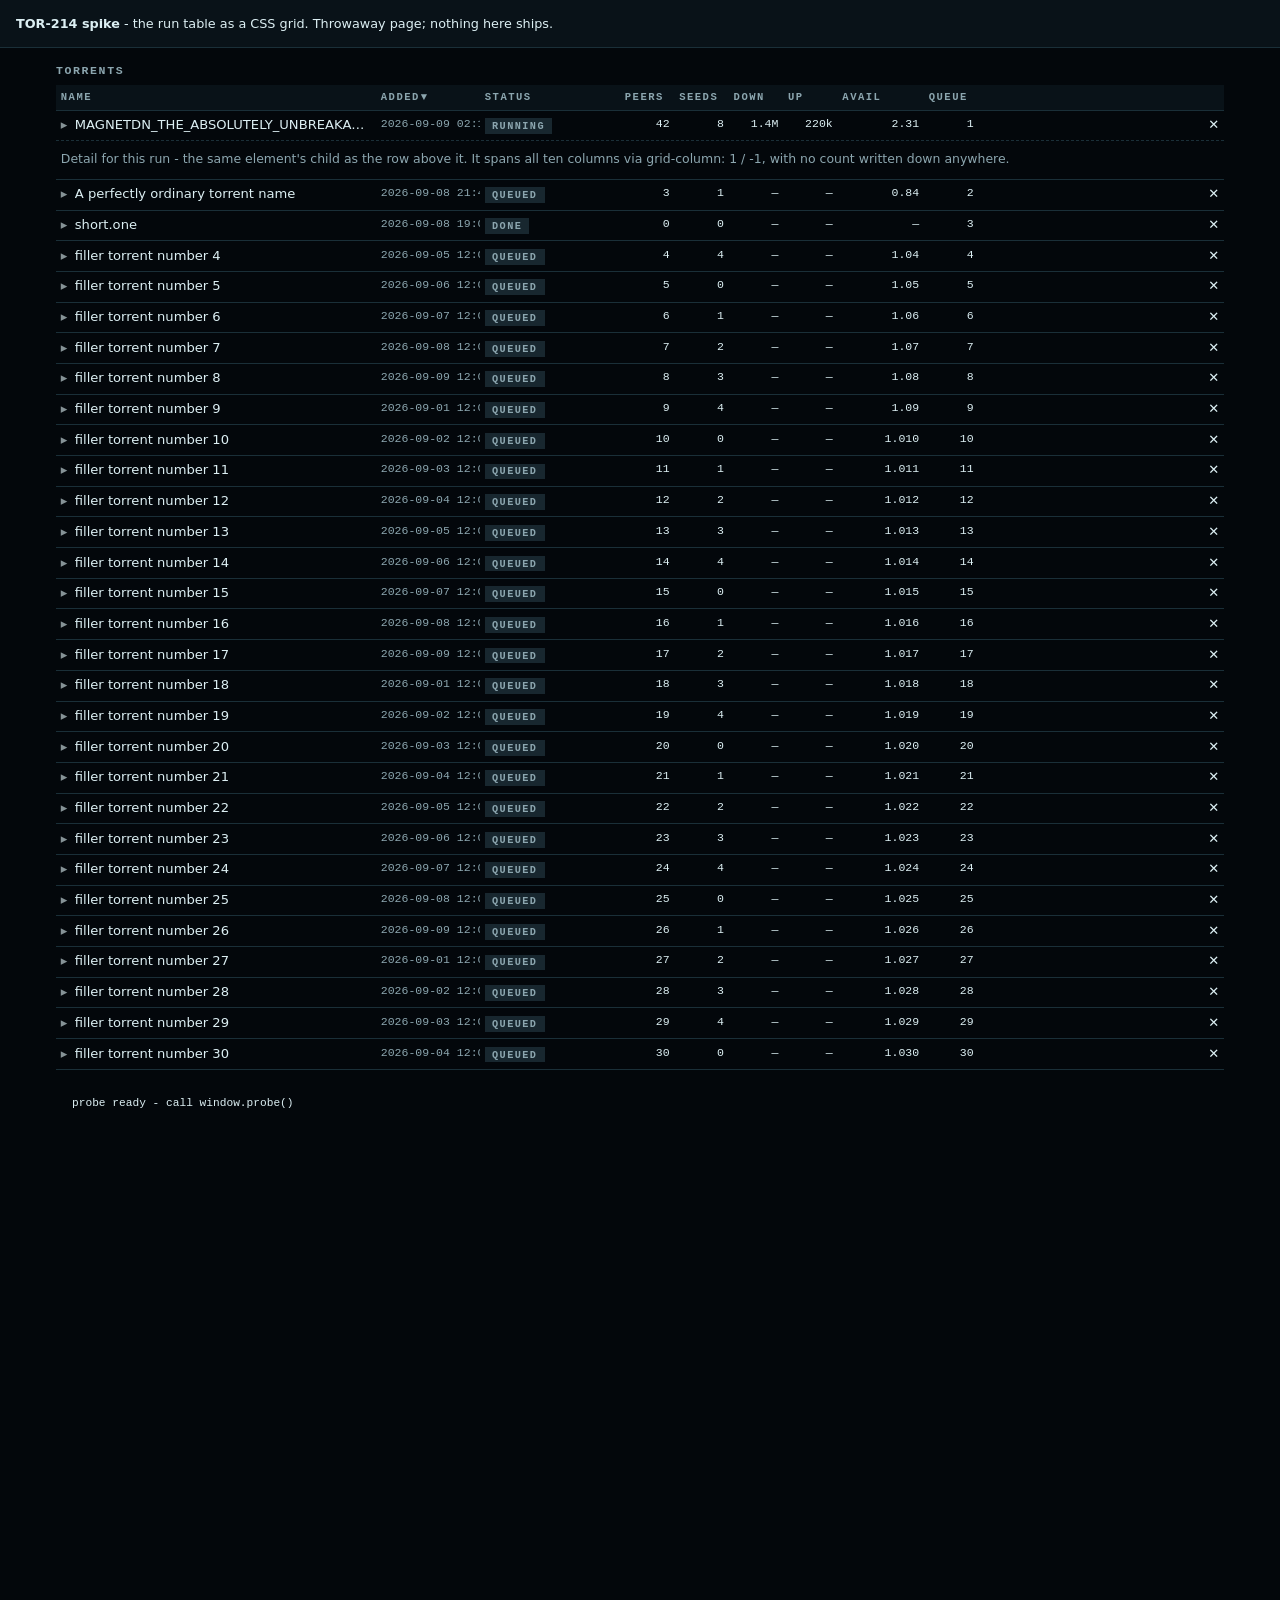
<file: docs/spikes/TOR-214-grid/grid.html>
<!doctype html>
<html lang="en">
<head>
<meta charset="utf-8">
<meta name="viewport" content="width=device-width, initial-scale=1">
<title>TOR-214 - the run table as a CSS grid (throwaway spike)</title>

<!-- THE REAL TOKENS, copied verbatim from internal/web/assets/tokens.css so
     the column widths measured here are torpeek's own (--col-w-name: 20rem and
     its eight siblings), not invented ones. Nothing in internal/web/assets is
     touched by this spike. -->
<link rel="stylesheet" href="tokens.css">

<style>
/* ---------------------------------------------------------------------------
   The spike: the same ten columns the <table> has today (nine sortable plus
   the unlabelled actions column), laid out as one CSS grid instead.

   Everything below is written to answer six questions, each of which the
   <table> answers today. It is deliberately NOT a port of table.css - only the
   rules that carry the six behaviours are reproduced.
   ------------------------------------------------------------------------ */

body {
  margin: 0;
  background: var(--bg);
  color: var(--ink);
  font-family: var(--sans, system-ui, sans-serif);
}

/* A pinned intake, like the real page's, so the sticky header has something to
   travel under and the page has something to scroll. */
.intake {
  position: sticky;
  top: 0;
  z-index: 5;
  background: var(--s1);
  border-bottom: 1px solid var(--rule);
  padding: 1rem;
  font-size: .8rem;
}
/* The real pane's geometry, so the numbers here are comparable with the ones
   table.css already records: .workspace's max-width: 76rem with .main's
   1.5rem side padding gives a 1168px content box at a 1440px window, which is
   the pane width TOR-168 measured the nine columns (1079px) fitting inside. */
.pane {
  max-width: 76rem;
  margin: 0 auto;
  box-sizing: border-box;
  padding: 0 1.5rem 60rem;   /* tall, so the page really scrolls */
}

.runs-title {
  font-size: .72rem; font-family: var(--mono); font-weight: 600;
  color: var(--ink-2); text-transform: uppercase; letter-spacing: var(--track);
  margin: 1rem 0 .5rem;
}

/* BEHAVIOUR 3, half one: the wrap is what scrolls sideways, exactly as
   .run-table-wrap does today. */
.run-table-wrap { overflow-x: auto; }

/* BEHAVIOUR 3, half two, and the shape the ticket predicted: min-width: 100%
   with width: max-content. At rest max-content is the summed track widths; if
   that is narrower than the pane, min-width: 100% wins and the grid fills the
   pane, with the slack going to the one flexible track (actions, below). The
   moment a drag makes the sum wider than the pane, max-content wins and the
   grid outgrows it - so .run-table-wrap's overflow-x scrolls and the page
   does not. This is the grid's answer to the table's "used width is the
   GREATER of width: 100% and the summed column widths" (table.css:72).

   BEHAVIOUR 1 lives here too: every sortable track is a bare length read from
   its --col-w-* token, NOT auto/min-content/max-content - so a track can be
   narrower than the text sitting in it, which is precisely what
   table-layout: fixed buys the <table>. */
.run-grid {
  display: grid;
  grid-template-columns:
    var(--col-w-name)
    var(--col-w-when)
    var(--col-w-status)
    var(--col-w-peers)
    var(--col-w-seeds)
    var(--col-w-download_bps)
    var(--col-w-upload_bps)
    var(--col-w-availability)
    var(--col-w-priority)
    minmax(3.8rem, 1fr);   /* the actions column: the table's plain 3.8rem,
                              plus the slack, so the grid fills the pane at
                              rest the way width: 100% makes the table do */
  width: max-content;
  min-width: 100%;
  font-size: .82rem;
  align-items: stretch;
}

/* BEHAVIOUR 4: sticky header. In a grid each header cell is its own sticky
   item; there is no <thead> box to stick, and none is needed. */
.run-grid-head {
  position: sticky;
  top: 0;
  z-index: 2;
  background: var(--s1);
  font-family: var(--mono);
  font-size: .66rem;
  font-weight: 600;
  text-transform: uppercase;
  letter-spacing: var(--track);
  color: var(--ink-2);
  white-space: nowrap;
  overflow: hidden;
  text-overflow: ellipsis;
  border-bottom: 1px solid var(--rule);
  cursor: pointer;
  user-select: none;
  padding: .4rem .3rem;
}
.run-grid-head:focus-visible { outline: 2px solid var(--accent); outline-offset: -2px; }
.run-grid-head[aria-sort]::after { display: inline-block; width: .9em; text-align: center; }
.run-grid-head[aria-sort="ascending"]::after { content: "\25B2"; }
.run-grid-head[aria-sort="descending"]::after { content: "\25BC"; }
.run-grid-head.run-actions-header { cursor: default; }

/* Unchanged from table.css, and it needs nothing: position: sticky above
   already gives each header its own containing block. */
.col-resizer {
  position: absolute;
  top: 0; right: 0; bottom: 0;
  width: 6px;
  cursor: col-resize;
  background: transparent;
  touch-action: none;
}
.col-resizer:hover, .col-resizer.dragging { background: var(--accent-dim); }

/* BEHAVIOUR 6, THE POINT OF THE EXERCISE: a real element wrapping a row AND
   its detail. The <table> parser forbids exactly this - an unknown element
   between <tbody> and <tr> is hoisted out - so today the row and its detail
   are two sibling <tr>s with nothing owning both.

   subgrid, not display: contents. Both would keep the cells aligned to the
   outer grid's ten tracks, but display: contents deletes the wrapper's box,
   which is the one thing this wrapper is wanted for: the hover ground, the
   open row's inset accent rail and the bottom rule all belong to the row as a
   whole. With subgrid the wrapper is a real, paintable box spanning all ten
   columns whose children still sit in the outer grid's tracks. */
run-row {
  display: grid;
  grid-column: 1 / -1;
  grid-template-columns: subgrid;
  border-bottom: 1px solid var(--rule);
}
run-row:hover { background: var(--hover); }
run-row[data-expanded="true"] {
  background: var(--accent-dim);
  box-shadow: inset 3px 0 0 var(--accent);
  border-bottom-color: transparent;
}

/* ONE PORTING NOTE THAT IS NOT OPTIONAL, found by measuring rather than
   reading: a table cell's `width` in the border-collapse model already
   includes its padding, so --col-w-name: 20rem means 320px INCLUDING the
   .4rem/.3rem padding on every <th>/<td>. A grid item is content-box by
   default, so without this line a header given `width: var(--col-w-name)`
   measures 329.6px and overflows its own 320px track. base.css has no global
   box-sizing reset, so the conversion has to state it here. */
.run-grid-head, .cell, .run-detail { box-sizing: border-box; }

.cell { padding: .4rem .3rem; min-width: 0; overflow: hidden; }

/* BEHAVIOUR 2: the name ellipsises rather than shoving the layout. Identical
   to .run-name in table.css; min-width: 0 on the cell and the flex child is
   what lets it shrink past its own content. */
.run-row-main {
  display: flex; align-items: baseline; gap: .3rem;
  width: 100%; min-width: 0;
  text-align: left; background: none; border: none; padding: 0; margin: 0;
  font: inherit; color: inherit; cursor: pointer;
}
.run-toggle-icon { flex: 0 0 auto; width: .7em; opacity: .6; }
.run-toggle-icon::before { content: "\25B8"; }
.run-row-main[aria-expanded="true"] .run-toggle-icon::before { content: "\25BE"; }
.run-name {
  flex: 1 1 auto; min-width: 0; font-weight: 500;
  overflow: hidden; text-overflow: ellipsis; white-space: nowrap;
}

.run-cell-when { white-space: nowrap; font-family: var(--mono); font-size: .72rem; color: var(--ink-2); font-variant-numeric: tabular-nums; }
.run-cell-metric {
  white-space: nowrap; text-align: right; font-family: var(--mono);
  font-size: .72rem; color: var(--ink); font-variant-numeric: tabular-nums;
}
.run-cell-actions { text-align: right; white-space: nowrap; }
.run-badge {
  display: inline-block; font-family: var(--mono); font-size: .64rem;
  font-weight: 600; text-transform: uppercase; letter-spacing: var(--track);
  padding: .12rem .45rem; background: var(--s3); color: var(--ink-2);
}

/* BEHAVIOUR 5: the detail spans every column. grid-column: 1 / -1 inside the
   subgrid resolves against the wrapper's own ten inherited tracks, which are
   the outer grid's ten - so this is the colspan="10" the table writes by
   hand from this.columns, expressed once and never counted. */
.run-detail {
  grid-column: 1 / -1;
  padding: .6rem .3rem .8rem;
  border-top: 1px dashed var(--rule);
  font-size: .78rem;
  color: var(--ink-2);
}
.run-detail[hidden] { display: none; }
.probe-out { font-family: var(--mono); font-size: .7rem; white-space: pre-wrap; padding: 1rem; }
</style>
</head>
<body>

<div class="intake">
  <strong>TOR-214 spike</strong> - the run table as a CSS grid. Throwaway page; nothing here ships.
</div>

<div class="pane">
  <h2 class="runs-title">Torrents</h2>
  <div class="run-table-wrap">
    <!-- role/aria deliberately NOT hand-built here: TOR-213's screen-reader
         baseline was scoped out, so there is nothing to measure a hand-built
         role="table" against and claiming one would be a false pass. What IS
         reproduced is keyboard operability, which was not scoped out: every
         sortable header below carries tabindex="0" and role="button", exactly
         as the <th>s do today. -->
    <div class="run-grid" id="grid"></div>
  </div>
  <pre class="probe-out" id="out"></pre>
</div>

<script type="module">
// The nine sortable columns, in the order index.html + buildLiveColumnHeaders
// produce them, plus the unlabelled tenth (actions).
const COLUMNS = [
  { key: "name", label: "Name" },
  { key: "when", label: "Added" },
  { key: "status", label: "Status" },
  { key: "peers", label: "Peers" },
  { key: "seeds", label: "Seeds" },
  { key: "download_bps", label: "Down" },
  { key: "upload_bps", label: "Up" },
  { key: "availability", label: "Avail" },
  { key: "priority", label: "Queue" },
];

// A magnet name with no space and no hyphen anywhere: there is not one soft
// wrap opportunity in it, so its min-content width IS its full width. This is
// the string that automatic table layout cannot shrink below, and therefore
// the string behaviour 1 has to be proved against.
const UNBREAKABLE =
  "MAGNETDN_THE_ABSOLUTELY_UNBREAKABLE_TORRENT_NAME_WITH_NO_SPACE_AND_NO_HYPHEN_ANYWHERE_0123456789";

const ROWS = [
  { name: UNBREAKABLE, when: "2026-09-09 02:11", state: "running",
    peers: 42, seeds: 8, down: "1.4M", up: "220k", avail: "2.31", queue: 1 },
  { name: "A perfectly ordinary torrent name", when: "2026-09-08 21:40", state: "queued",
    peers: 3, seeds: 1, down: "—", up: "—", avail: "0.84", queue: 2 },
  { name: "short.one", when: "2026-09-08 19:02", state: "done",
    peers: 0, seeds: 0, down: "—", up: "—", avail: "—", queue: 3 },
];
// Enough rows that the grid itself is taller than the viewport - a sticky
// header only sticks WITHIN its containing block, so a three-row grid scrolls
// out from under the viewport before the header has anything to stick to. The
// first measurement of behaviour 4 was made on a short grid and read
// headTop: -461.5, which is not a sticky failure but a grid that had already
// left the screen.
for (let i = 4; i <= 30; i += 1) {
  ROWS.push({ name: "filler torrent number " + i, when: "2026-09-0" + (i % 9 + 1) + " 12:00",
    state: "queued", peers: i, seeds: i % 5, down: "—", up: "—", avail: "1.0" + i, queue: i });
}

const grid = document.getElementById("grid");

// ---- header -----------------------------------------------------------
for (const col of COLUMNS) {
  const th = document.createElement("div");
  th.className = "run-grid-head";
  th.dataset.sort = col.key;
  // KEYBOARD OPERABILITY, which was NOT scoped out: same two attributes the
  // <th>s carry today, so sorting stays reachable without a mouse.
  th.tabIndex = 0;
  th.setAttribute("role", "button");
  th.setAttribute("aria-sort", col.key === "when" ? "descending" : "none");
  th.textContent = col.label;
  grid.append(th);
}
const actionsHead = document.createElement("div");
actionsHead.className = "run-grid-head run-actions-header";
actionsHead.setAttribute("aria-hidden", "true");
grid.append(actionsHead);

const sortHeaders = grid.querySelectorAll(".run-grid-head[data-sort]");

// ---- rows, each inside a REAL wrapper element -------------------------
class RunRow extends HTMLElement {}
customElements.define("run-row", RunRow);

let sortCount = 0;
let lastSort = "when";

ROWS.forEach((r, i) => {
  const row = document.createElement("run-row");   // the wrapper a table forbids
  row.dataset.expanded = "false";

  const nameCell = document.createElement("div");
  nameCell.className = "cell run-cell-name";
  nameCell.innerHTML =
    '<button class="run-row-main" aria-expanded="false">' +
      '<span class="run-toggle-icon"></span>' +
      '<span class="run-name"></span>' +
    "</button>";
  nameCell.querySelector(".run-name").textContent = r.name;
  row.append(nameCell);

  const add = (cls, text) => {
    const d = document.createElement("div");
    d.className = "cell " + cls;
    d.textContent = text;
    row.append(d);
    return d;
  };
  add("run-cell-when", r.when);
  const st = add("run-cell-status", "");
  st.innerHTML = '<span class="run-badge"></span>';
  st.querySelector(".run-badge").textContent = r.state;
  add("run-cell-metric", r.peers);
  add("run-cell-metric", r.seeds);
  add("run-cell-metric", r.down);
  add("run-cell-metric", r.up);
  add("run-cell-metric", r.avail);
  add("run-cell-metric", r.queue);
  add("run-cell-actions", "✕");

  const detail = document.createElement("div");
  detail.className = "run-detail";
  detail.hidden = i !== 0;   // the first row opens by default, so the spanning
                             // detail is on screen without an interaction
  detail.textContent =
    "Detail for this run - the same element's child as the row above it. " +
    "It spans all ten columns via grid-column: 1 / -1, with no count written " +
    "down anywhere.";
  row.append(detail);

  nameCell.querySelector(".run-row-main").addEventListener("click", () => {
    const open = detail.hidden;
    detail.hidden = !open;
    row.dataset.expanded = String(open);
    nameCell.querySelector(".run-row-main").setAttribute("aria-expanded", String(open));
  });

  grid.append(row);
});

// ---- THE DRAG, COPIED VERBATIM from run-table.js -----------------------
// This is criterion 3's experiment. Everything between the two markers is the
// app's own code with only its `this.` receivers rebound to this page; not one
// line of the pointer sequence, the clamp, or the token write is changed.
// >>> begin run-table.js
const COLUMN_MIN_WIDTH = 44;
const COLUMN_MAX_WIDTH = 640;
function clampColumnWidth(px) {
  return Math.min(COLUMN_MAX_WIDTH, Math.max(COLUMN_MIN_WIDTH, px));
}
const columnWidths = {};
function applyColumnWidth(key, px) {
  document.documentElement.style.setProperty("--col-w-" + key, px + "px");
}
function wireColumnResizers() {
  for (const th of sortHeaders) {
    const key = th.dataset.sort;
    // The app sets this so table-layout: fixed has an authoritative width on
    // the header cell. Kept here EXACTLY as written to see whether it breaks
    // anything under grid - it does not; it is simply no longer what sizes
    // the column (grid-template-columns reads the same token instead).
    th.style.width = "var(--col-w-" + key + ")";

    const handle = document.createElement("span");
    handle.className = "col-resizer";
    handle.setAttribute("aria-hidden", "true");
    th.append(handle);

    let drag = null;

    handle.addEventListener("pointerdown", (event) => {
      if (event.button !== undefined && event.button !== 0) return;
      event.stopPropagation();
      event.preventDefault();
      drag = { startX: event.clientX, startWidth: th.getBoundingClientRect().width };
      handle.classList.add("dragging");
      handle.setPointerCapture(event.pointerId);
    });

    handle.addEventListener("pointermove", (event) => {
      if (!drag) return;
      if (!(event.buttons & 1)) { endColumnDrag(event); return; }
      event.stopPropagation();
      const width = clampColumnWidth(drag.startWidth + (event.clientX - drag.startX));
      columnWidths[key] = width;
      applyColumnWidth(key, width);
    });

    const endColumnDrag = (event) => {
      if (!drag) return;
      drag = null;
      event.stopPropagation();
      handle.classList.remove("dragging");
      try { handle.releasePointerCapture(event.pointerId); } catch (err) {}
      // saveColumnWidths / syncRunDetailWidth are the app's; nothing to save here.
    };
    handle.addEventListener("pointerup", endColumnDrag);
    handle.addEventListener("pointercancel", endColumnDrag);
    handle.addEventListener("lostpointercapture", endColumnDrag);
    handle.addEventListener("click", (event) => event.stopPropagation());
  }
}
// <<< end run-table.js
wireColumnResizers();

// ---- sorting, click and keyboard, as wireSorting does ------------------
function setSort(key) {
  sortCount += 1;
  lastSort = key;
  for (const th of sortHeaders) {
    th.setAttribute("aria-sort", th.dataset.sort === key ? "ascending" : "none");
  }
}
for (const th of sortHeaders) {
  th.addEventListener("click", () => setSort(th.dataset.sort));
  th.addEventListener("keydown", (event) => {
    if (event.key !== "Enter" && event.key !== " ") return;
    event.preventDefault();
    setSort(th.dataset.sort);
  });
}

// ---- the probe ---------------------------------------------------------
// Every number the report quotes comes from here. Each check reports what it
// MEASURED, not a pass/verdict, and visibility is checked alongside presence -
// an element that exists but has a zero-area box is not a demonstration.
function visible(el) {
  if (!el) return { present: false };
  const r = el.getBoundingClientRect();
  const cs = getComputedStyle(el);
  return {
    present: true,
    w: +r.width.toFixed(2), h: +r.height.toFixed(2),
    display: cs.display, visibility: cs.visibility, opacity: cs.opacity,
    visible: r.width > 0 && r.height > 0 && cs.visibility !== "hidden" &&
             cs.display !== "none" && +cs.opacity > 0,
  };
}

// The unbreakable string's natural width: the same font and size, laid out
// with no constraint at all. This is the number automatic layout could not go
// below.
function naturalWidth(text, sampleEl) {
  const cs = getComputedStyle(sampleEl);
  const probe = document.createElement("span");
  probe.style.cssText =
    "position:absolute;left:-9999px;top:0;white-space:pre;visibility:hidden;" +
    "font:" + cs.font + ";letter-spacing:" + cs.letterSpacing;
  probe.textContent = text;
  document.body.append(probe);
  const w = probe.getBoundingClientRect().width;
  probe.remove();
  return +w.toFixed(2);
}

window.probe = () => {
  const nameHead = grid.querySelector('[data-sort="name"]');
  const firstRow = grid.querySelector("run-row");
  const nameCell = firstRow.querySelector(".run-cell-name");
  const nameSpan = firstRow.querySelector(".run-name");
  const detail = firstRow.querySelector(".run-detail");
  const wrap = document.querySelector(".run-table-wrap");
  // parseFloat, not Number: the computed value is "320px 104px ..." and
  // Number("320px") is NaN, which JSON.stringify then reports as null - a
  // whole set of measurements that looked like it had gone missing.
  const tracks = getComputedStyle(grid).gridTemplateColumns.split(" ").map(parseFloat);

  return {
    viewport: { w: innerWidth, h: innerHeight, dpr: devicePixelRatio },
    tokens: {
      name: getComputedStyle(document.documentElement).getPropertyValue("--col-w-name").trim(),
    },
    tracks: { count: tracks.length, px: tracks.map((n) => +n.toFixed(2)),
              sum: +tracks.reduce((a, b) => a + b, 0).toFixed(2) },
    b1_narrower_than_content: {
      nameTrackPx: +tracks[0].toFixed(2),
      nameCellPx: +nameCell.getBoundingClientRect().width.toFixed(2),
      stringNaturalPx: naturalWidth(nameSpan.textContent, nameSpan),
      stringScrollPx: nameSpan.scrollWidth,
      stringClientPx: nameSpan.clientWidth,
      textHasNoWrapOpportunity: !/[\s-]/.test(nameSpan.textContent),
    },
    b2_ellipsis: {
      textOverflow: getComputedStyle(nameSpan).textOverflow,
      overflow: getComputedStyle(nameSpan).overflow,
      whiteSpace: getComputedStyle(nameSpan).whiteSpace,
      overflowing: nameSpan.scrollWidth > nameSpan.clientWidth,
      cellStaysInTrack: nameCell.getBoundingClientRect().width <= tracks[0] + 0.5,
      rowHeightPx: +firstRow.getBoundingClientRect().height.toFixed(2),
    },
    b3_fill_and_outgrow: {
      wrapClientW: wrap.clientWidth,
      gridOffsetW: grid.offsetWidth,
      gridScrollW: grid.scrollWidth,
      wrapScrollW: wrap.scrollWidth,
      wrapScrollsX: wrap.scrollWidth > wrap.clientWidth,
      pageScrollsX: document.documentElement.scrollWidth > document.documentElement.clientWidth,
      cssWidth: getComputedStyle(grid).width,
    },
    b4_sticky: {
      position: getComputedStyle(nameHead).position,
      top: getComputedStyle(nameHead).top,
      headTopPx: +nameHead.getBoundingClientRect().top.toFixed(2),
      firstRowTopPx: +firstRow.getBoundingClientRect().top.toFixed(2),
      pageScrollY: window.scrollY,
      headVisible: visible(nameHead),
    },
    b5_detail_span: {
      style: getComputedStyle(detail).gridColumnStart + " / " + getComputedStyle(detail).gridColumnEnd,
      detailW: +detail.getBoundingClientRect().width.toFixed(2),
      rowW: +firstRow.getBoundingClientRect().width.toFixed(2),
      trackSum: +tracks.reduce((a, b) => a + b, 0).toFixed(2),
      spansEveryColumn:
        Math.abs(detail.getBoundingClientRect().width - firstRow.getBoundingClientRect().width) < 1,
      vis: visible(detail),
    },
    b6_wrapper: {
      tagName: firstRow.tagName,
      isCustomElement: firstRow instanceof customElements.get("run-row"),
      parentTag: firstRow.parentElement.tagName + "." + firstRow.parentElement.className,
      childTags: [...firstRow.children].map((c) => c.tagName + "." + (c.className || "")),
      wrapsRowAndDetail: firstRow.contains(nameCell) && firstRow.contains(detail),
      display: getComputedStyle(firstRow).display,
      gridTemplateColumns: getComputedStyle(firstRow).gridTemplateColumns,
      // the alignment proof: every cell's left edge against the header's
      cellLefts: [...firstRow.querySelectorAll(".cell")].map((c) => +c.getBoundingClientRect().left.toFixed(2)),
      headLefts: [...grid.querySelectorAll(".run-grid-head")].map((h) => +h.getBoundingClientRect().left.toFixed(2)),
      wrapperBox: visible(firstRow),
    },
    keyboard: {
      headerTabIndexes: [...sortHeaders].map((h) => h.tabIndex),
      headerRoles: [...sortHeaders].map((h) => h.getAttribute("role")),
      activeElement: document.activeElement ?
        document.activeElement.tagName + "[" + (document.activeElement.dataset.sort || "") + "]" : null,
      sortCount, lastSort,
      ariaSorts: [...sortHeaders].map((h) => h.dataset.sort + "=" + h.getAttribute("aria-sort")),
      // the pre-existing gap TOR-213 found, reproduced rather than fixed:
      resizerTabIndex: grid.querySelector(".col-resizer").tabIndex,
      resizerAriaHidden: grid.querySelector(".col-resizer").getAttribute("aria-hidden"),
    },
  };
};
window.probeText = () => JSON.stringify(window.probe(), null, 1);
document.getElementById("out").textContent = "probe ready - call window.probe()";
</script>
</body>
</html>
</file>
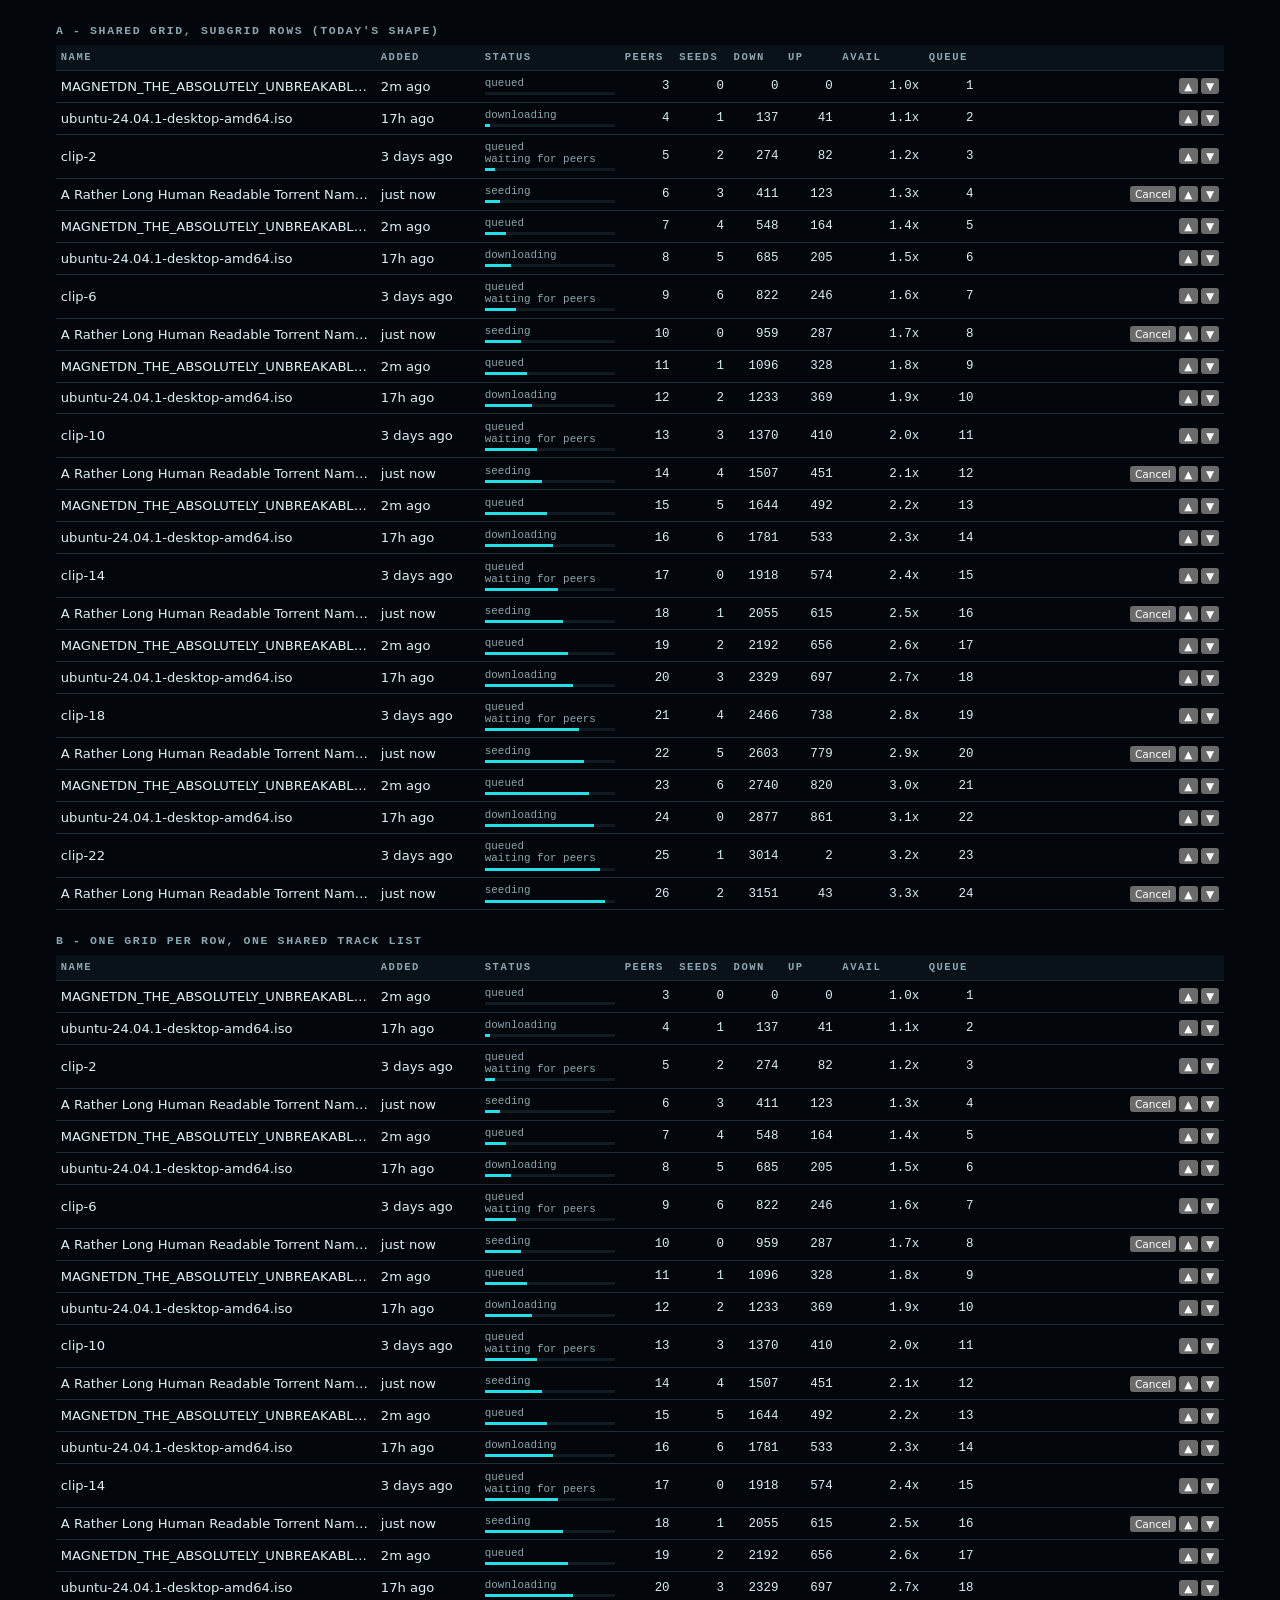
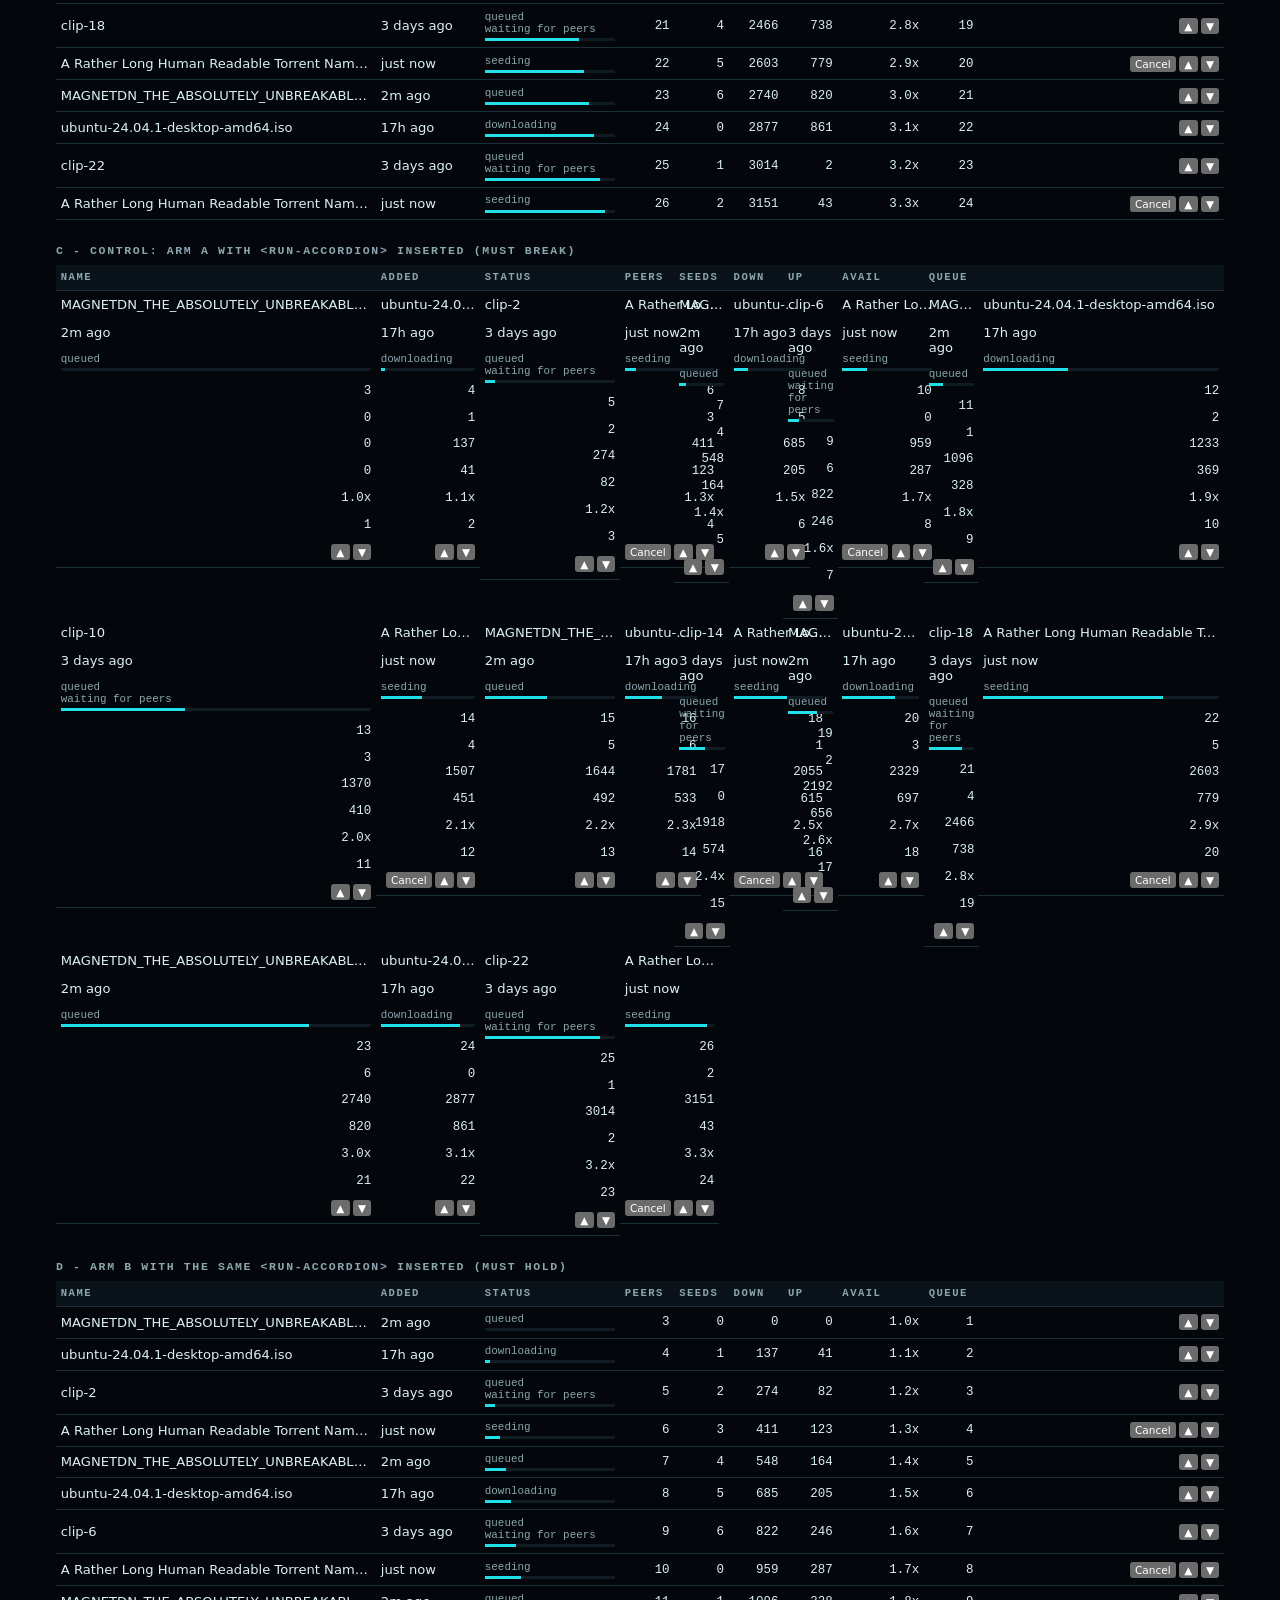
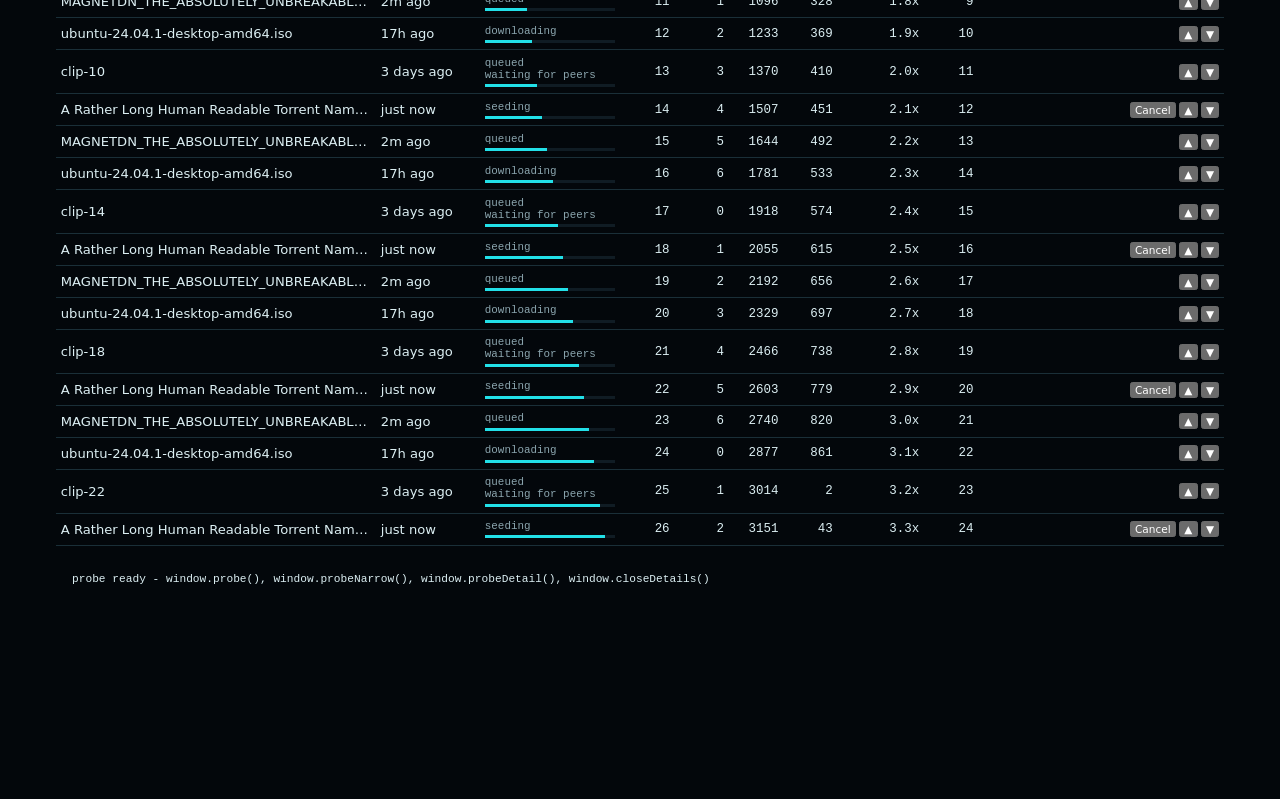
<file: docs/spikes/TOR-221-per-row-grid/per-row.html>
<!doctype html>
<html lang="en">
<head>
<meta charset="utf-8">
<meta name="viewport" content="width=device-width, initial-scale=1">
<title>TOR-221 - one grid per row, instead of one grid per table (throwaway spike)</title>

<!-- THE REAL TOKENS, copied from internal/web/assets/tokens.css at 1d7ff4d so
     the column widths measured here are torpeek's own (--col-w-name: 20rem and
     its eight siblings) rather than invented ones. Nothing in
     internal/web/assets is touched by this spike - that is criterion 1. -->
<link rel="stylesheet" href="tokens.css">

<style>
/* ---------------------------------------------------------------------------
   TOR-221's question, and it is one question: does alignment need a SHARED
   grid, or only a shared TRACK LIST?

   Today (TOR-215) the whole table is one grid and a row is a direct grid item
   of it carrying `grid-template-columns: subgrid`. That is the coupling: a
   row's internal layout depends on its container's identity, so nothing may
   be inserted between the two - which is the first of the three reasons
   front-end.md gives for the accordion not being a custom element.

   FOUR ARMS, so a null result cannot be mistaken for "no difference":

     A  shared grid + subgrid rows            today's shape, the baseline
     B  one grid per row, same track list     the proposal
     C  arm A with an element inserted        MUST break - it is what proves
        between the grid and each row             the metric can report a
                                                  non-zero number at all
     D  arm B with the same element inserted  MUST hold - the decoupling

   Arms A and B are expected to agree. C and D are what make that agreement a
   measurement: if the probe reported 0.00px for all four it would be
   measuring nothing, and C is the arm on which it is demonstrably able to
   report otherwise.

   THE TRACK LIST IS ONE VALUE, declared once below. That is the whole of the
   proposal: alignment stops being a dependency on a PARENT and becomes a
   dependency on a VALUE. `:root` is where it goes in the app too (next to the
   --col-w-* tokens it is built from), so a row anywhere in the document gets
   it - declared on a container it would be the same coupling wearing
   inheritance's clothes.

   Declared here in the page rather than in the copied tokens.css so that copy
   stays verbatim; a :root declaration is a :root declaration either way.
   ------------------------------------------------------------------------ */
:root {
  --run-tracks:
    var(--col-w-name)
    var(--col-w-when)
    var(--col-w-status)
    var(--col-w-peers)
    var(--col-w-seeds)
    var(--col-w-download_bps)
    var(--col-w-upload_bps)
    var(--col-w-availability)
    var(--col-w-priority)
    minmax(3.8rem, 1fr);
}

body {
  margin: 0;
  background: var(--bg);
  color: var(--ink);
  font-family: var(--sans, system-ui, sans-serif);
}

/* The real pane's geometry, so these numbers are comparable with TOR-214's:
   .workspace's max-width: 76rem with .main's 1.5rem side padding gives a
   1168px content box at a 1440px window. */
.pane {
  max-width: 76rem;
  margin: 0 auto;
  box-sizing: border-box;
  padding: 0 1.5rem 4rem;
}
.arm-title {
  font-size: .72rem; font-family: var(--mono); font-weight: 600;
  color: var(--ink-2); text-transform: uppercase; letter-spacing: var(--track);
  margin: 1.5rem 0 .5rem;
}

/* .run-table-wrap: the wrap is what scrolls sideways, in every arm. */
.wrap { overflow-x: auto; }

/* ---- ARM A and ARM C: one shared grid, subgrid rows (today) ------------ */
.shared {
  display: grid;
  grid-template-columns: var(--run-tracks);
  width: max-content;
  min-width: 100%;
  font-size: .82rem;
}
.shared > .rows { display: contents; }
.shared .group { display: grid; grid-column: 1 / -1; grid-template-columns: subgrid; }
.shared .row   { display: grid; grid-column: 1 / -1; grid-template-columns: subgrid; align-items: center; }
.shared .detail { grid-column: 1 / -1; }

/* ---- ARM B and ARM D: one grid per row, one shared track list --------- */
/* The container is a plain BLOCK. It keeps width: max-content with
   min-width: 100% - the pair that makes the wrap scroll rather than the page -
   but it lays nothing out in columns any more, so what sits between it and a
   row is its own business. */
.perrow {
  width: max-content;
  min-width: 100%;
  font-size: .82rem;
}
.perrow .headrow,
.perrow .row { display: grid; grid-template-columns: var(--run-tracks); }
.perrow .row { align-items: center; }
/* No grid-column on the detail: a block child of a block already spans the
   whole width. Measured below against the track sum rather than asserted. */

/* ---- THE INSERTED ELEMENT (arms C and D) ------------------------------ */
/* What TOR-212 wanted and could not have: one custom element around a row and
   its detail. `display: block` is what run-table.js's own wrapper gets in
   table.css, so this is the same thing that element would be. */
run-accordion { display: block; }

/* ---- cells: only what carries geometry ------------------------------- */
.head, .cell, .detail-cell { box-sizing: border-box; }
.head, .cell { padding: .4rem .3rem; text-align: left; }
.head {
  position: sticky; top: 0; z-index: 2;
  background: var(--s1);
  font-family: var(--mono); font-size: .66rem; font-weight: 600;
  text-transform: uppercase; letter-spacing: var(--track);
  color: var(--ink-2); white-space: nowrap;
  overflow: hidden;
  border-bottom: 1px solid var(--rule);
  cursor: pointer; user-select: none;
  display: flex; flex-direction: column; justify-content: center;
}
.head.actions { cursor: default; }
.row { border-bottom: 1px solid var(--rule); }
.row:hover { background: var(--hover); }
.name-cell { overflow: hidden; }
.run-name {
  display: block; overflow: hidden; text-overflow: ellipsis; white-space: nowrap;
}
.cell-metric { font-family: var(--mono); font-size: .78rem; text-align: right; }
.cell-status .badge { font-size: .68rem; font-family: var(--mono); color: var(--ink-2); }
.cell-status .bar { height: 3px; background: var(--s2); margin-top: .2rem; }
.cell-status .bar > i { display: block; height: 3px; background: var(--accent); }
.cell-actions { display: flex; gap: .2rem; justify-content: flex-end; }
.cell-actions button { font: inherit; font-size: .66rem; padding: 0 .2rem; }
.detail { background: var(--s1); border-bottom: 1px solid var(--rule); }
.detail-cell { padding: .6rem .3rem; font-size: .78rem; color: var(--ink-2); }

.col-resizer {
  position: absolute; top: 0; right: 0; bottom: 0; width: 6px;
  cursor: col-resize; background: transparent; touch-action: none;
}
.col-resizer:hover, .col-resizer.dragging { background: var(--accent-dim); }

.probe-out { font-family: var(--mono); font-size: .7rem; white-space: pre-wrap; padding: 1rem; }
</style>
</head>
<body>

<div class="pane">
  <h2 class="arm-title">A - shared grid, subgrid rows (today's shape)</h2>
  <div class="wrap" id="wrap-A"><div class="shared" id="grid-A"></div></div>

  <h2 class="arm-title">B - one grid per row, one shared track list</h2>
  <div class="wrap" id="wrap-B"><div class="perrow" id="grid-B"></div></div>

  <h2 class="arm-title">C - control: arm A with &lt;run-accordion&gt; inserted (must break)</h2>
  <div class="wrap" id="wrap-C"><div class="shared" id="grid-C"></div></div>

  <h2 class="arm-title">D - arm B with the same &lt;run-accordion&gt; inserted (must hold)</h2>
  <div class="wrap" id="wrap-D"><div class="perrow" id="grid-D"></div></div>

  <pre class="probe-out" id="out"></pre>
</div>

<script>
// ---------------------------------------------------------------------------
// The ten columns, in the app's own order (run-table.js's LIVE_COLUMNS plus
// the three index.html ships and the unlabelled actions column).
// ---------------------------------------------------------------------------
const COLUMNS = [
  { key: "name",         label: "Name" },
  { key: "when",         label: "Added" },
  { key: "status",       label: "Status" },
  { key: "peers",        label: "Peers" },
  { key: "seeds",        label: "Seeds" },
  { key: "download_bps", label: "Down" },
  { key: "upload_bps",   label: "Up" },
  { key: "availability", label: "Avail" },
  { key: "priority",     label: "Queue" },
];

// The string a drag has to be able to go narrower than: 96 characters, no
// space and no hyphen, so not one soft wrap opportunity. TOR-214's own.
const UNBREAKABLE =
  "MAGNETDN_THE_ABSOLUTELY_UNBREAKABLE_NAME_WITH_NO_SPACES_OR_HYPHENS_ANYWHERE_IN_IT_0123456789";

// TWENTY-FOUR ROWS, deliberately unlike one another: criterion 2 asks for at
// least twenty, and rows that were identical would not tell an
// arithmetic-per-row problem from a content problem. So the names vary in
// length, the status cells vary in height (one line, two lines, a progress
// bar) and the actions cells vary in content width - the last of these is the
// one that could reach the flexible tenth track.
const ROWS = [];
for (let i = 0; i < 24; i++) {
  const kind = i % 4;
  ROWS.push({
    name: kind === 0 ? UNBREAKABLE
        : kind === 1 ? "ubuntu-24.04.1-desktop-amd64.iso"
        : kind === 2 ? "clip-" + i
        : "A Rather Long Human Readable Torrent Name " + i + " (1080p)",
    when: ["2m ago", "17h ago", "3 days ago", "just now"][kind],
    status: kind === 1 ? "downloading" : kind === 3 ? "seeding" : "queued",
    pct: (i * 4) % 101,
    twoLine: kind === 2,
    peers: 3 + i, seeds: i % 7, down: (i * 137) % 9000, up: (i * 41) % 900,
    avail: (1 + (i % 30) / 10).toFixed(1), prio: i + 1,
    wideActions: kind === 3,     // a Cancel button, which is the widest thing
  });                            // any actions cell holds in the real table
}

// ---------------------------------------------------------------------------
// Building an arm. `shared` picks the arm-A shape (ten header cells as the
// grid's own first items, #rows display: contents, subgrid rows); `insert`
// wraps every row group in <run-accordion>.
// ---------------------------------------------------------------------------
function buildArm(gridEl, { shared, insert }) {
  const heads = [];
  const headHost = shared ? gridEl : Object.assign(document.createElement("div"), { className: "headrow" });
  if (!shared) gridEl.append(headHost);

  for (const col of COLUMNS) {
    const h = document.createElement("div");
    h.className = "head";
    h.dataset.sort = col.key;
    h.tabIndex = 0;
    h.setAttribute("role", "button");
    h.setAttribute("aria-sort", col.key === "when" ? "descending" : "none");
    h.textContent = col.label;
    headHost.append(h);
    heads.push(h);
  }
  const actions = document.createElement("div");
  actions.className = "head actions";
  actions.setAttribute("aria-hidden", "true");
  headHost.append(actions);
  heads.push(actions);

  const rows = document.createElement("div");
  rows.className = "rows";
  gridEl.append(rows);

  const rowEls = [];
  for (const r of ROWS) {
    const group = document.createElement("div");
    group.className = "group";

    const row = document.createElement("div");
    row.className = "row";
    group.append(row);

    const nameCell = document.createElement("div");
    nameCell.className = "cell name-cell";
    const nameSpan = document.createElement("span");
    nameSpan.className = "run-name";
    nameSpan.textContent = r.name;
    nameCell.append(nameSpan);
    row.append(nameCell);

    const add = (cls, text) => {
      const d = document.createElement("div");
      d.className = "cell " + cls;
      if (text !== undefined) d.textContent = text;
      row.append(d);
      return d;
    };
    add("cell-when", r.when);

    const st = add("cell-status");
    const badge = document.createElement("div");
    badge.className = "badge";
    badge.textContent = r.twoLine ? r.status + "\nwaiting for peers" : r.status;
    badge.style.whiteSpace = r.twoLine ? "pre-line" : "nowrap";
    st.append(badge);
    const bar = document.createElement("div");
    bar.className = "bar";
    const fill = document.createElement("i");
    fill.style.width = r.pct + "%";
    bar.append(fill);
    st.append(bar);

    add("cell-metric", String(r.peers));
    add("cell-metric", String(r.seeds));
    add("cell-metric", String(r.down));
    add("cell-metric", String(r.up));
    add("cell-metric", r.avail + "x");
    add("cell-metric", String(r.prio));

    const act = add("cell-actions");
    for (const label of r.wideActions ? ["Cancel", "▲", "▼"] : ["▲", "▼"]) {
      const b = document.createElement("button");
      b.textContent = label;
      act.append(b);
    }

    const detail = document.createElement("div");
    detail.className = "detail";
    const dc = document.createElement("div");
    dc.className = "detail-cell";
    dc.textContent = "detail for " + r.name.slice(0, 40) + " - spans every column";
    detail.append(dc);
    detail.hidden = true;
    group.append(detail);

    if (insert) {
      const acc = document.createElement("run-accordion");
      acc.append(group);
      rows.append(acc);
    } else {
      rows.append(group);
    }
    rowEls.push(row);
  }
  return { heads, rowEls, rows };
}

const ARMS = {
  A: buildArm(document.getElementById("grid-A"), { shared: true,  insert: false }),
  B: buildArm(document.getElementById("grid-B"), { shared: false, insert: false }),
  C: buildArm(document.getElementById("grid-C"), { shared: true,  insert: true  }),
  D: buildArm(document.getElementById("grid-D"), { shared: false, insert: true  }),
};

// ---------------------------------------------------------------------------
// wireColumnResizers, pasted from internal/web/assets/run-table.js with only
// its `this.` receivers rebound - the same thing TOR-214's spike did, and for
// the same reason: a drag that is not the app's drag proves nothing about the
// app's drag. It writes --col-w-KEY on :root, so ONE drag re-lays out all four
// arms at once.
// ---------------------------------------------------------------------------
const COLUMN_MIN_WIDTH = 44;
const COLUMN_MAX_WIDTH = 640;
const clampColumnWidth = (px) => Math.max(COLUMN_MIN_WIDTH, Math.min(COLUMN_MAX_WIDTH, Math.round(px)));
function applyColumnWidth(key, px) {
  document.documentElement.style.setProperty("--col-w-" + key, px + "px");
}
for (const arm of Object.values(ARMS)) {
  for (const head of arm.heads) {
    const key = head.dataset.sort;
    if (!key) continue;
    const handle = document.createElement("span");
    handle.className = "col-resizer";
    handle.setAttribute("aria-hidden", "true");
    head.append(handle);

    let drag = null;
    handle.addEventListener("pointerdown", (event) => {
      if (event.button !== undefined && event.button !== 0) return;
      event.stopPropagation();
      event.preventDefault();
      drag = { startX: event.clientX, startWidth: head.getBoundingClientRect().width };
      handle.classList.add("dragging");
      handle.setPointerCapture(event.pointerId);
    });
    handle.addEventListener("pointermove", (event) => {
      if (!drag) return;
      if (!(event.buttons & 1)) return;
      event.stopPropagation();
      applyColumnWidth(key, clampColumnWidth(drag.startWidth + (event.clientX - drag.startX)));
    });
    const end = (event) => {
      if (!drag) return;
      drag = null;
      handle.classList.remove("dragging");
      if (event) event.stopPropagation();
    };
    handle.addEventListener("pointerup", end);
    handle.addEventListener("pointercancel", end);
    handle.addEventListener("lostpointercapture", end);
    handle.addEventListener("click", (event) => event.stopPropagation());
  }
}

// ---------------------------------------------------------------------------
// THE PROBE
//
// alignment(arm) is criterion 2's number: the maximum deviation of any cell's
// left edge from its own column header's, in pixels, over every row and every
// column. Raw getBoundingClientRect().left, no rounding before the
// subtraction - rounding first is how a sub-pixel result gets reported as
// 0.00px by a probe rather than by a browser.
// ---------------------------------------------------------------------------
function alignment(arm) {
  const headLefts = arm.heads.map((h) => h.getBoundingClientRect().left);
  let worst = 0, at = null;
  let compared = 0;
  for (let r = 0; r < arm.rowEls.length; r++) {
    const cells = [...arm.rowEls[r].children];
    for (let c = 0; c < cells.length; c++) {
      const d = Math.abs(cells[c].getBoundingClientRect().left - headLefts[c]);
      compared++;
      if (d > worst) { worst = d; at = { row: r, col: COLUMNS[c] ? COLUMNS[c].key : "actions", dev: d }; }
    }
  }
  return { rows: arm.rowEls.length, cellsCompared: compared, maxDeviationPx: +worst.toFixed(4), worstAt: at };
}

// Every row's own tenth track, which under per-row grids each row resolves for
// itself (criterion 4). Reported as the distinct set, so "they all agree" is
// visible rather than asserted.
function tracksPerRow(arm) {
  const lists = arm.rowEls.map((row) => getComputedStyle(row).gridTemplateColumns);
  const distinct = [...new Set(lists)];
  const widths = arm.rowEls.map((row) => +row.getBoundingClientRect().width.toFixed(4));
  const actions = arm.rowEls.map((row) => {
    const last = row.children[row.children.length - 1].getBoundingClientRect();
    return +last.width.toFixed(4);
  });
  return {
    distinctComputedTrackLists: distinct.length,
    firstComputedTrackList: lists[0],
    distinctRowWidths: [...new Set(widths)],
    distinctActionsCellWidths: [...new Set(actions)],
  };
}

function naturalWidth(text, sampleEl) {
  const cs = getComputedStyle(sampleEl);
  const p = document.createElement("span");
  p.style.cssText =
    "position:absolute;left:-9999px;top:0;white-space:pre;font:" + cs.font +
    ";letter-spacing:" + cs.letterSpacing;
  p.textContent = text;
  document.body.append(p);
  const w = p.getBoundingClientRect().width;
  p.remove();
  return +w.toFixed(2);
}

window.probe = () => {
  const out = {
    window: { innerWidth: window.innerWidth, innerHeight: window.innerHeight,
              dpr: window.devicePixelRatio },
    paneWidth: +document.getElementById("wrap-A").clientWidth.toFixed(2),
    colWName: getComputedStyle(document.documentElement).getPropertyValue("--col-w-name").trim(),
    arms: {},
  };
  for (const [k, arm] of Object.entries(ARMS)) {
    const gridEl = document.getElementById("grid-" + k);
    const wrap = document.getElementById("wrap-" + k);
    out.arms[k] = {
      alignment: alignment(arm),
      perRow: tracksPerRow(arm),
      containerWidth: +gridEl.getBoundingClientRect().width.toFixed(4),
      containerDisplay: getComputedStyle(gridEl).display,
      wrapScrolls: wrap.scrollWidth > wrap.clientWidth,
      wrapScrollWidth: wrap.scrollWidth, wrapClientWidth: wrap.clientWidth,
    };
  }
  out.pageScrolls = document.documentElement.scrollWidth > document.documentElement.clientWidth;
  out.pageScrollWidth = document.documentElement.scrollWidth;
  out.pageClientWidth = document.documentElement.clientWidth;
  return out;
};

// The drag's two numbers, for criterion 3: the string's natural width against
// the rendered track it is squeezed into.
window.probeNarrow = () => {
  const res = {};
  for (const [k, arm] of Object.entries(ARMS)) {
    const nameCell = arm.rowEls[0].children[0];
    const span = nameCell.querySelector(".run-name");
    res[k] = {
      naturalNameWidthPx: naturalWidth(UNBREAKABLE, span),
      renderedNameCellPx: +nameCell.getBoundingClientRect().width.toFixed(2),
      renderedNameHeadPx: +arm.heads[0].getBoundingClientRect().width.toFixed(2),
      spanScrollWidth: span.scrollWidth, spanClientWidth: span.clientWidth,
      rowHeightPx: +arm.rowEls[0].getBoundingClientRect().height.toFixed(2),
    };
  }
  return res;
};

// The detail, for criterion 3: opened on three rows per arm, measured against
// the row and against the summed tracks.
window.probeDetail = (open = [0, 11, 23]) => {
  const res = {};
  for (const [k, arm] of Object.entries(ARMS)) {
    const details = [];
    for (const i of open) {
      const group = arm.rowEls[i].parentElement;
      const detail = group.querySelector(".detail");
      detail.hidden = false;
      details.push({ i, detail });
    }
    res[k] = details.map(({ i, detail }) => {
      const row = arm.rowEls[i];
      const tracks = getComputedStyle(row).gridTemplateColumns.split(" ").map(parseFloat);
      return {
        row: i,
        detailWidthPx: +detail.getBoundingClientRect().width.toFixed(4),
        rowWidthPx: +row.getBoundingClientRect().width.toFixed(4),
        trackSumPx: +tracks.reduce((a, b) => a + b, 0).toFixed(4),
        trackCount: tracks.length,
        detailLeftPx: +detail.getBoundingClientRect().left.toFixed(4),
        rowLeftPx: +row.getBoundingClientRect().left.toFixed(4),
      };
    });
  }
  return res;
};

window.closeDetails = () => {
  for (const arm of Object.values(ARMS)) {
    for (const row of arm.rowEls) row.parentElement.querySelector(".detail").hidden = true;
  }
  return "closed";
};

document.getElementById("out").textContent =
  "probe ready - window.probe(), window.probeNarrow(), window.probeDetail(), window.closeDetails()";
</script>
</body>
</html>
</file>
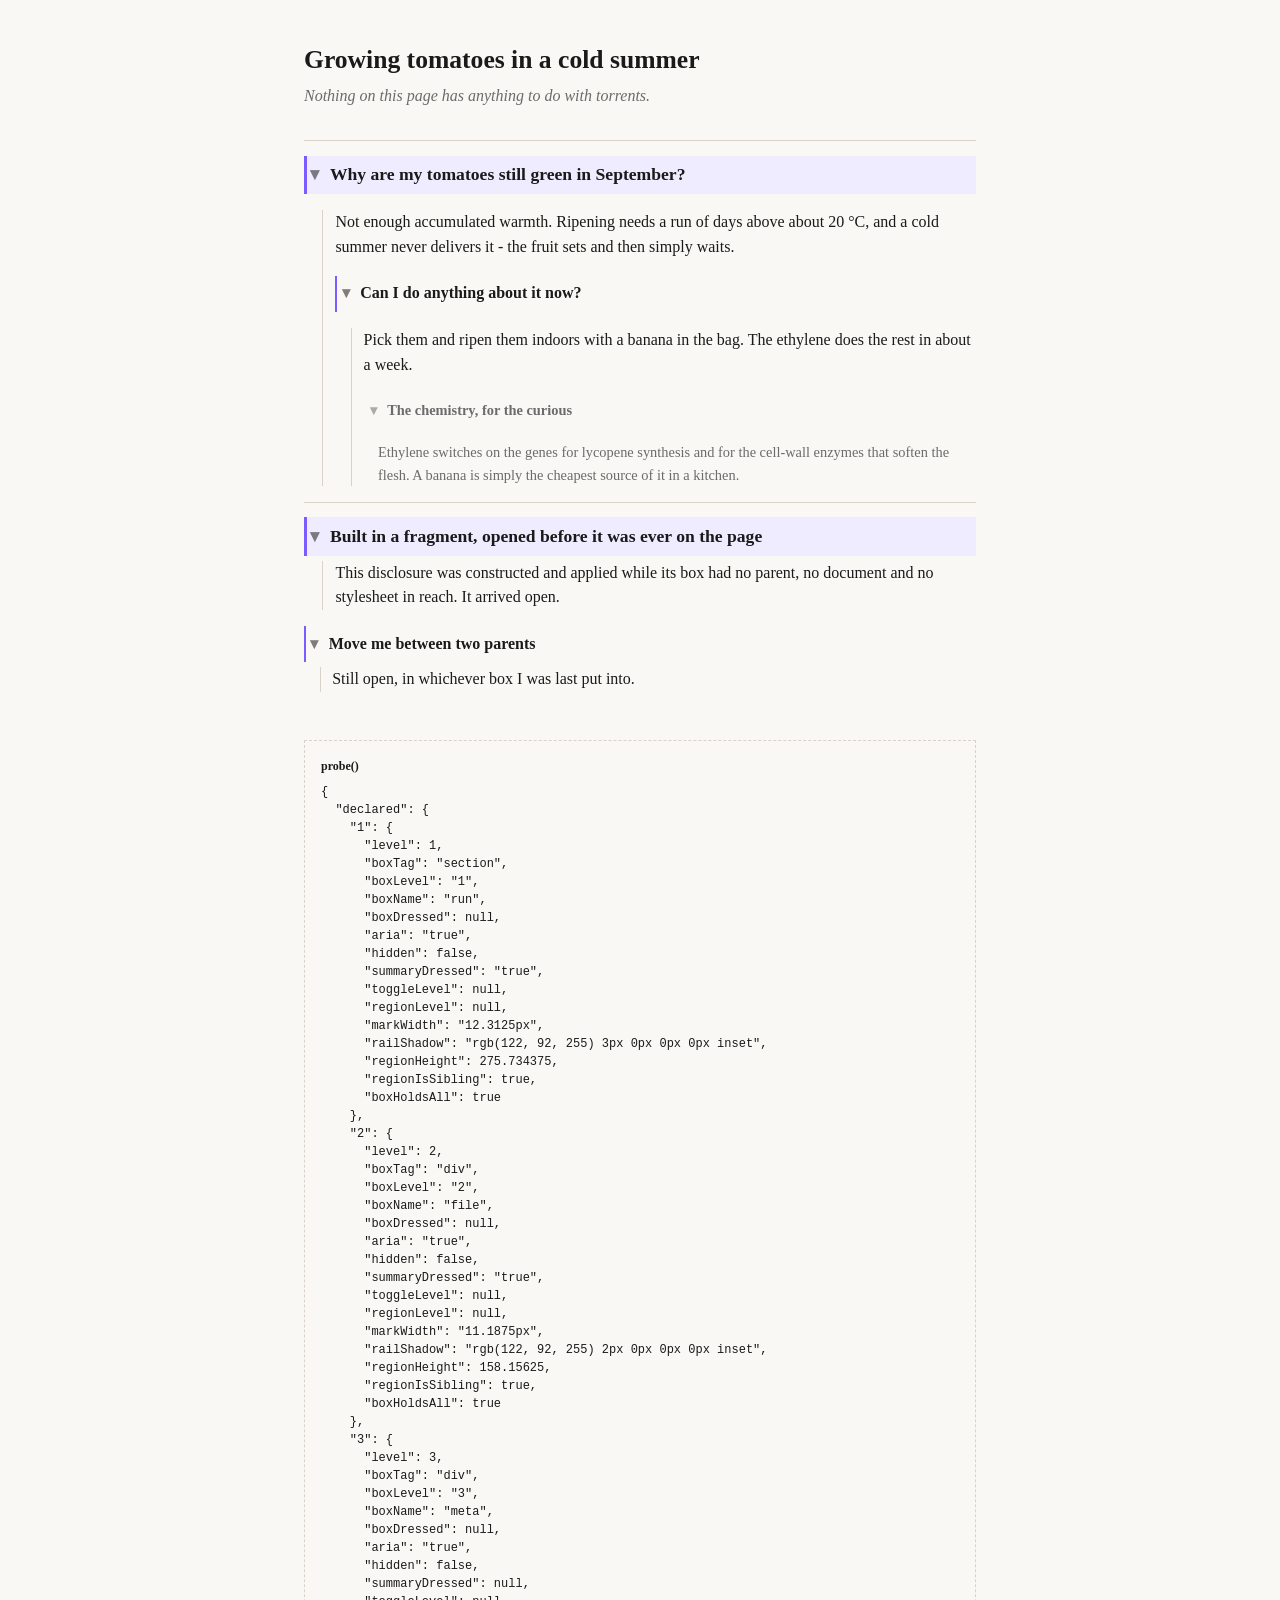
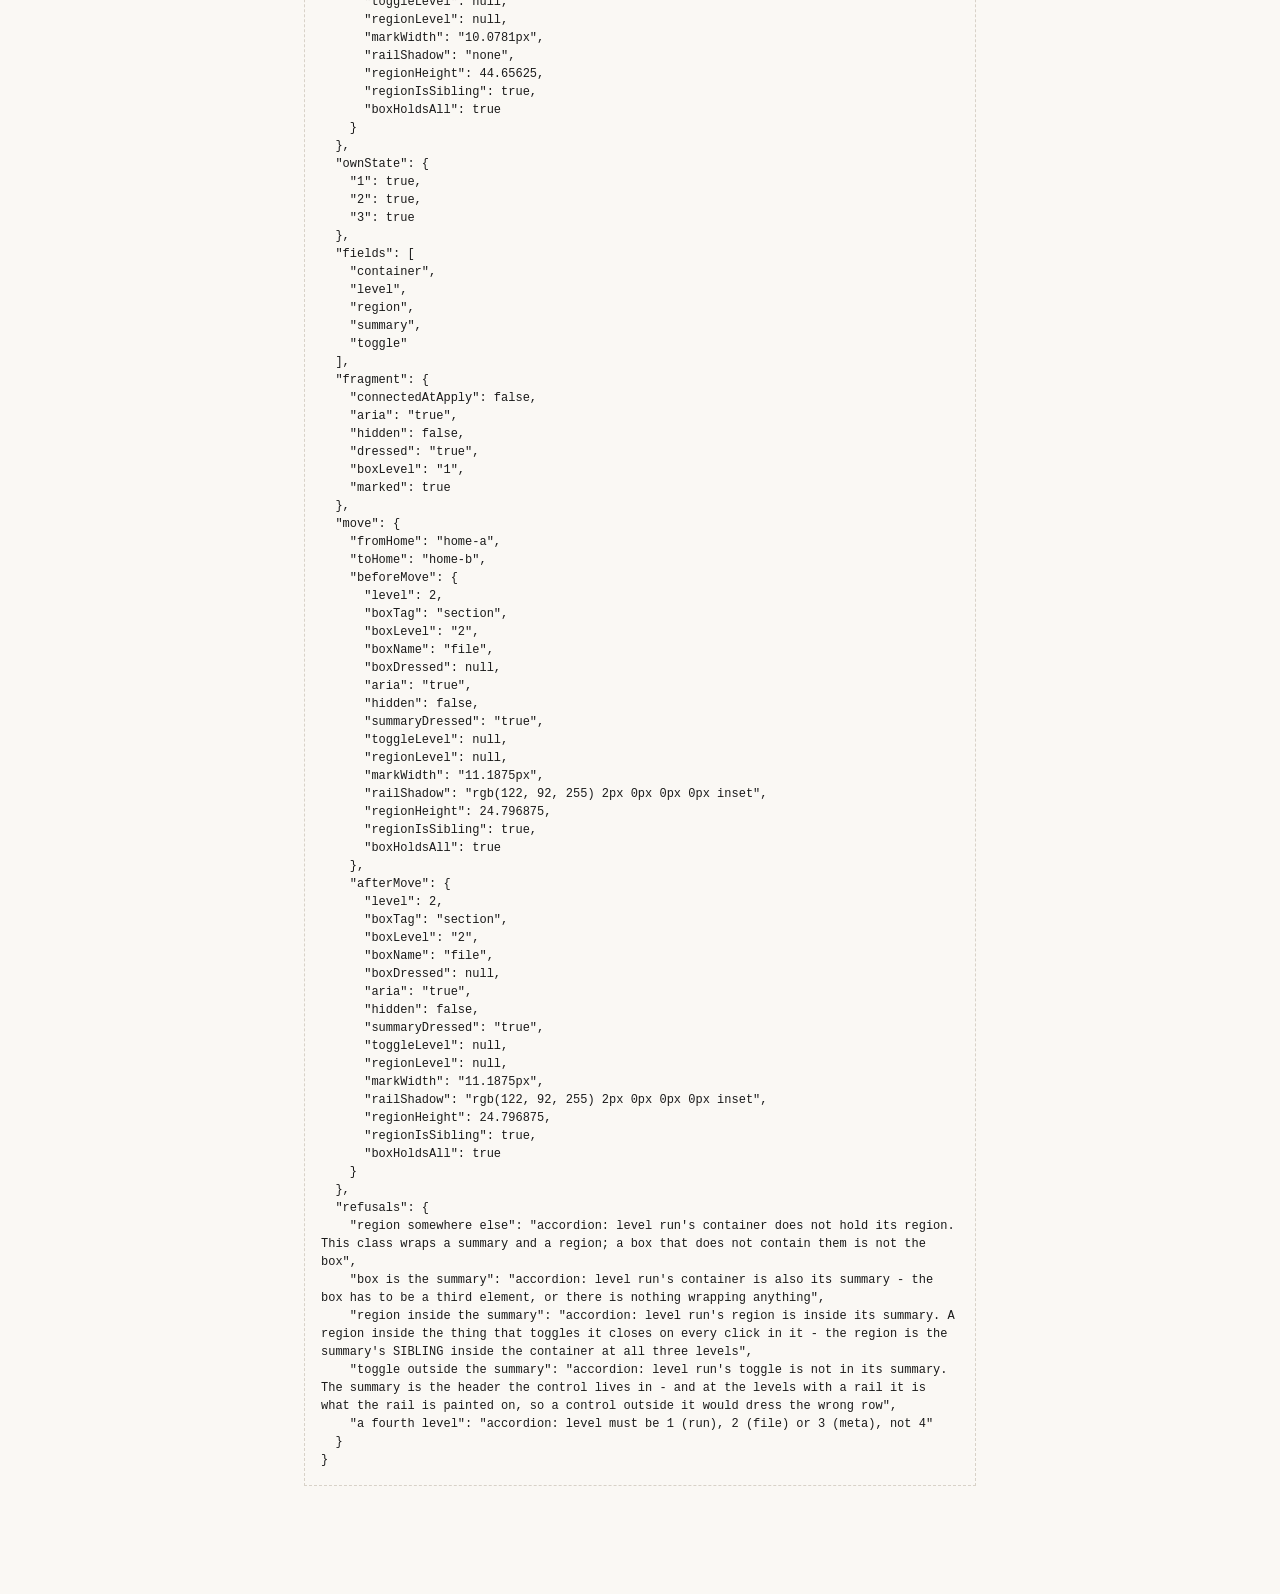
<file: docs/spikes/TOR-222-anywhere/anywhere.html>
<!doctype html>
<html lang="en">
<head>
<meta charset="utf-8">
<title>TOR-222 - the accordion used somewhere that is not torpeek</title>
<!-- CRITERION 1'S EVIDENCE. "Usable where we want" is only proved by an
     UNRELATED use: inside torpeek's table the component would be
     indistinguishable from what shipped in TOR-212, because the table is what
     it was written against.

     So this page is a plain FAQ. There is no run table, no file list, no
     torrent, no <li> with a checkbox in it, and - deliberately - NOT ONE LINE
     OF TORPEEK'S CSS: no tokens.css, no base.css, nothing. Every rule below is
     this page's own, written in the twenty minutes this page took, which is
     the point. If the component needed torpeek's stylesheets to work, or
     torpeek's markup, it would fail here.

     IT IMPORTS THE SHIPPED MODULE, not a copy of it, and that is the one thing
     that makes this evidence rather than a mock-up:

         import { Accordion } from "../../../internal/web/assets/accordion.js";

     which is why the server has to be started at the REPOSITORY ROOT (see
     README.md). TOR-214's and TOR-221's spikes freeze a copy of tokens.css on
     purpose, because they measure a layout against values that must not move
     under them. This one is the opposite case: the claim is about the module
     that ships, so a copy would prove nothing, and drift is what it is FOR -
     TestTheAnywhereSpikeUsesTheShippedModule fails if this ever becomes a
     copy. -->
<style>
  /* This page's own look, and none of it is torpeek's. A serif ground on
     paper-white, which is about as far from a dark monospace torrent table as
     a page gets - so nothing below can be passing because it inherited
     something. */
  :root {
    --ink: #1a1a1a;
    --quiet: #6b6b6b;
    --line: #d8d2c8;
    --edge: #7a5cff;
    --paper: #faf8f4;
  }
  body {
    margin: 0;
    padding: 2.5rem 1.5rem 6rem;
    background: var(--paper);
    color: var(--ink);
    font: 16px/1.55 Georgia, "Times New Roman", serif;
  }
  main { max-width: 42rem; margin: 0 auto; }
  h1 { font-size: 1.6rem; margin: 0 0 .25rem; }
  .strap { color: var(--quiet); margin: 0 0 2rem; font-style: italic; }

  /* THE THREE LEVELS' LOOKS ARE THIS PAGE'S, and that is worth saying next to
     them: torpeek's rails are 3px/2px/none in an accent cyan on a dark ground
     (accordion.js's level table, pinned to the served CSS by
     TestTheLevelsLooksAreTheStylesheetsOwn). Here they are violet on paper and
     the ONLY thing shared with torpeek is which element carries the state -
     `[data-expanded="true"]` on the summary, at the levels that have a rail.
     The component decides that; it decides nothing about the colour. */
  [data-accordion] { margin: 0 0 1rem; }
  [data-accordion-level="1"] { border-top: 1px solid var(--line); padding-top: .9rem; }

  .q, .sub-q, .fine-q { margin: 0; }
  .q button, .sub-q button, .fine-q button {
    display: flex;
    align-items: baseline;
    gap: .45rem;
    width: 100%;
    padding: .35rem .4rem;
    margin: 0;
    border: none;
    background: none;
    font: inherit;
    color: inherit;
    text-align: left;
    cursor: pointer;
  }
  /* THE ONE HOOK THE COMPONENT PUTS ON, and this page draws it ITSELF. The
     constructor adds .disclosure-mark to the mark at every level - the one
     thing that does not vary with the depth - and the triangle it draws is
     base.css's, which this page does not load. So the class arrives and points
     at nothing until a foreign page writes its own rule for it, which is
     exactly the right division and is what these three lines are. Without
     them probe() reports markWidth 0px, which is the measurement that says the
     class is a HOOK and not an appearance. */
  .disclosure-mark { flex: 0 0 auto; width: .7em; opacity: .55; }
  .disclosure-mark::before { content: "▸"; }
  .disclosure-mark[aria-expanded="true"]::before,
  [aria-expanded="true"] > .disclosure-mark::before { content: "▾"; }

  .q { font-size: 1.1rem; font-weight: bold; }
  .sub-q { font-size: 1rem; }
  .fine-q { font-size: .9rem; color: var(--quiet); }

  /* The rails, thinning with the depth exactly as torpeek's do - because that
     is what the LEVEL means, and the meaning travels even though the values
     do not. Level 3 wears nothing, and it wears nothing because the component
     writes no data-expanded there, not because this page left a rule out. */
  .q[data-expanded="true"] {
    background: #f0ecff;
    box-shadow: inset 3px 0 0 var(--edge);
  }
  .sub-q[data-expanded="true"] { box-shadow: inset 2px 0 0 var(--edge); }

  /* `hidden` is the whole of collapse, at every level, and no rule here sets
     `display` on a region - the same discipline accordion.js's own header
     insists on, for the same reason: a class rule at equal specificity would
     beat the UA's [hidden] and the thing would never close. */
  .a { margin: .3rem 0 .8rem 1.1rem; padding-left: .8rem; border-left: 1px solid var(--line); }
  .sub-a { margin: .3rem 0 .6rem 1rem; padding-left: .7rem; border-left: 1px solid var(--line); }
  .fine-a { margin: .2rem 0 .5rem .9rem; font-size: .9rem; color: var(--quiet); }

  .probe {
    margin-top: 3rem;
    padding: 1rem;
    border: 1px dashed var(--line);
    font: 12px/1.5 ui-monospace, Menlo, monospace;
    white-space: pre-wrap;
  }
  .probe b { display: block; margin-bottom: .5rem; font-family: Georgia, serif; }
</style>
</head>
<body>
<main>
  <h1>Growing tomatoes in a cold summer</h1>
  <p class="strap">Nothing on this page has anything to do with torrents.</p>

  <!-- LEVEL 1. The box holds the summary and the region and nothing else,
       which is the shape .run-row-group has in the app. The <h2> is the
       summary - the header the control lives in - and the answer is its
       SIBLING inside the box, never its child: a region inside the thing that
       toggles it would close on every click within it, and accordion.js
       refuses that arrangement outright. -->
  <section class="faq" data-arm="declared">
    <h2 class="q">
      <button type="button" id="q1-toggle">
        <span class="mark" aria-hidden="true"></span>
        <span>Why are my tomatoes still green in September?</span>
      </button>
    </h2>
    <div class="a" id="q1-region" hidden>
      <p>Not enough accumulated warmth. Ripening needs a run of days above
      about 20&nbsp;&deg;C, and a cold summer never delivers it - the fruit
      sets and then simply waits.</p>

      <!-- LEVEL 2, nested inside level 1's region, exactly as a file's block
           sits inside an open torrent's detail. -->
      <div class="faq-sub">
        <h3 class="sub-q">
          <button type="button" id="q2-toggle">
            <span class="mark" aria-hidden="true"></span>
            <span>Can I do anything about it now?</span>
          </button>
        </h3>
        <div class="sub-a" id="q2-region" hidden>
          <p>Pick them and ripen them indoors with a banana in the bag. The
          ethylene does the rest in about a week.</p>

          <!-- LEVEL 3, one more in, and the one level that dresses nothing. -->
          <div class="faq-fine">
            <h4 class="fine-q">
              <button type="button" id="q3-toggle">
                <span class="mark" aria-hidden="true"></span>
                <span>The chemistry, for the curious</span>
              </button>
            </h4>
            <div class="fine-a" id="q3-region" hidden>
              <p>Ethylene switches on the genes for lycopene synthesis and for
              the cell-wall enzymes that soften the flesh. A banana is simply
              the cheapest source of it in a kitchen.</p>
            </div>
          </div>
        </div>
      </div>
    </div>
  </section>

  <!-- ARM 2: A BOX BUILT IN A FRAGMENT AND NEVER IN THE DOCUMENT while the
       disclosure is constructed and applied. Nothing here is written in the
       markup; buildInFragment() below makes it, drives it OPEN while it is
       still out of the document, and only then inserts it. If the component
       needed a parent, an ancestor, a layout or a stylesheet, this is where it
       would come up closed or throw. -->
  <div id="fragment-slot"></div>

  <!-- ARM 3: two homes for one box, so the same disclosure can be moved
       between them at runtime the way the run table moves a row on every
       re-sort. -->
  <div id="home-a"></div>
  <div id="home-b"></div>

  <pre class="probe" id="probe"><b>probe() has not run yet</b>open the page's console and call probe()</pre>
</main>

<script type="module">
// THE SHIPPED MODULE. Not a copy - see the note at the top of this file.
import { Accordion } from "../../../internal/web/assets/accordion.js";

const el = (id) => document.getElementById(id);

// ---------------------------------------------------------------------------
// ARM 1: the three declared disclosures, wired the way the app wires its own.
//
// THE STATE LIVES OUT HERE, in this page's own object, because that is the
// contract: the component takes it as an argument on every call and keeps no
// field for it. This page is the owner, the way an entry is in the app.
const open = { 1: false, 2: false, 3: false };

const declared = new Map([
  [1, new Accordion({
    level: 1,
    container: document.querySelector(".faq"),
    summary: document.querySelector(".q"),
    toggle: el("q1-toggle"),
    region: el("q1-region"),
    mark: document.querySelector(".q .mark"),
  })],
  [2, new Accordion({
    level: 2,
    container: document.querySelector(".faq-sub"),
    summary: document.querySelector(".sub-q"),
    toggle: el("q2-toggle"),
    region: el("q2-region"),
    mark: document.querySelector(".sub-q .mark"),
  })],
  [3, new Accordion({
    level: 3,
    container: document.querySelector(".faq-fine"),
    summary: document.querySelector(".fine-q"),
    toggle: el("q3-toggle"),
    region: el("q3-region"),
    mark: document.querySelector(".fine-q .mark"),
  })],
]);

// THE LISTENERS ARE THIS PAGE'S, one per toggle, and that is the component's
// design rather than this page's shortcut: the three levels in the app
// activate from three different elements with three different exceptions, so
// the class is only ever told the answer. Here the toggle is the obvious
// place, and nothing about the component pushed it there.
for (const [level, disclosure] of declared) {
  disclosure.toggle.addEventListener("click", () => {
    open[level] = !open[level];
    disclosure.apply(open[level]);
  });
  disclosure.apply(open[level]);
}

// ---------------------------------------------------------------------------
// ARM 2: built and driven while OUT of the document.
function buildInFragment() {
  const frag = document.createDocumentFragment();
  const container = document.createElement("section");
  const summary = document.createElement("h2");
  summary.className = "q";
  const toggle = document.createElement("button");
  toggle.type = "button";
  const mark = document.createElement("span");
  mark.setAttribute("aria-hidden", "true");
  const label = document.createElement("span");
  label.textContent = "Built in a fragment, opened before it was ever on the page";
  toggle.append(mark, label);
  summary.append(toggle);
  const region = document.createElement("div");
  region.className = "a";
  region.textContent =
    "This disclosure was constructed and applied while its box had no parent, " +
    "no document and no stylesheet in reach. It arrived open.";
  container.append(summary, region);
  frag.append(container);

  const disclosure = new Accordion({
    level: 1, container, summary, toggle, region, mark,
  });
  // Applied OPEN here, before insertion, which is the whole arm.
  const connectedAtApply = container.isConnected;
  disclosure.apply(true);
  const readWhileDetached = {
    connectedAtApply,
    aria: toggle.getAttribute("aria-expanded"),
    hidden: region.hidden,
    dressed: summary.dataset.expanded,
    boxLevel: container.dataset.accordionLevel,
    marked: mark.classList.contains("disclosure-mark"),
  };

  el("fragment-slot").append(frag);
  let state = true;
  toggle.addEventListener("click", () => {
    state = !state;
    disclosure.apply(state);
  });
  return { readWhileDetached, container, region, summary, toggle };
}
const fragment = buildInFragment();

// ---------------------------------------------------------------------------
// ARM 3: one box, two parents. The run table relocates a row's whole element
// on every redraw; this is that, on a page with nothing in common with it.
function buildMovable() {
  const container = document.createElement("section");
  const summary = document.createElement("h3");
  summary.className = "sub-q";
  const toggle = document.createElement("button");
  toggle.type = "button";
  const mark = document.createElement("span");
  mark.setAttribute("aria-hidden", "true");
  const label = document.createElement("span");
  label.textContent = "Move me between two parents";
  toggle.append(mark, label);
  summary.append(toggle);
  const region = document.createElement("div");
  region.className = "sub-a";
  region.textContent = "Still open, in whichever box I was last put into.";
  container.append(summary, region);
  el("home-a").append(container);

  const disclosure = new Accordion({ level: 2, container, summary, toggle, region, mark });
  let state = false;
  toggle.addEventListener("click", () => {
    state = !state;
    disclosure.apply(state);
  });
  return { disclosure, container, summary, toggle, region, open: () => { state = true; disclosure.apply(true); } };
}
const movable = buildMovable();

// ---------------------------------------------------------------------------
// THE CONTROL ARM, and it is what makes every reading above a measurement
// rather than a page that always says yes: five wirings the component MUST
// refuse. A probe on which nothing can fail reports nothing.
function refusals() {
  const out = {};
  const attempt = (name, build) => {
    try { build(); out[name] = "ACCEPTED - the check is not there"; }
    catch (err) { out[name] = err.message; }
  };
  const plain = () => {
    const container = document.createElement("div");
    const summary = document.createElement("div");
    const toggle = document.createElement("button");
    const region = document.createElement("div");
    summary.append(toggle);
    container.append(summary, region);
    return { level: 1, container, summary, toggle, region };
  };
  attempt("region somewhere else", () => new Accordion(
    { ...plain(), region: document.createElement("div") }));
  attempt("box is the summary", () => {
    const p = plain();
    return new Accordion({ ...p, container: p.summary });
  });
  attempt("region inside the summary", () => {
    const p = plain();
    const inner = document.createElement("div");
    p.summary.append(inner);
    return new Accordion({ ...p, region: inner });
  });
  attempt("toggle outside the summary", () => {
    const p = plain();
    const stray = document.createElement("button");
    p.container.append(stray);
    return new Accordion({ ...p, toggle: stray });
  });
  attempt("a fourth level", () => new Accordion({ ...plain(), level: 4 }));
  return out;
}

// ---------------------------------------------------------------------------
// probe() returns every figure this page is evidence for. Raw values, no
// rounding and no formatting: the caller compares them.
function probe() {
  const look = (d) => ({
    level: d.level,
    boxTag: d.container.tagName.toLowerCase(),
    boxLevel: d.container.dataset.accordionLevel,
    boxName: d.container.dataset.accordion,
    // What the box does NOT carry: the state. That is the summary's, at the
    // levels that dress anything.
    boxDressed: d.container.dataset.expanded ?? null,
    aria: d.toggle.getAttribute("aria-expanded"),
    hidden: d.region.hidden,
    summaryDressed: d.summary.dataset.expanded ?? null,
    // The level lives on the box and nowhere else since TOR-222.
    toggleLevel: d.toggle.dataset.accordionLevel ?? null,
    regionLevel: d.region.dataset.accordionLevel ?? null,
    markWidth: getComputedStyle(d.toggle.querySelector("[aria-hidden]")).width,
    railShadow: getComputedStyle(d.summary).boxShadow,
    regionHeight: d.region.getBoundingClientRect().height,
    // The structural rule that makes the wrapper safe.
    regionIsSibling: d.region.parentElement === d.container &&
      !d.summary.contains(d.region),
    boxHoldsAll: d.container.contains(d.summary) &&
      d.container.contains(d.toggle) && d.container.contains(d.region),
  });

  // ARM 3, driven inside the probe so the move and the reading cannot drift
  // apart: open it, read it, move it to the OTHER home, read it again.
  //
  // "The other home" rather than "home-b", so calling probe() twice is two
  // real moves. The first draft appended to home-b unconditionally, and a
  // second call then reported fromHome == toHome == "home-b" - a move that
  // moved nothing, reading exactly like a move that worked.
  movable.open();
  const beforeMove = look(movable.disclosure);
  const fromHome = movable.container.parentElement.id;
  el(fromHome === "home-a" ? "home-b" : "home-a").append(movable.container);
  const afterMove = look(movable.disclosure);
  const toHome = movable.container.parentElement.id;
  if (fromHome === toHome) throw new Error("arm 3 did not move anything");

  return {
    declared: Object.fromEntries([...declared].map(([n, d]) => [n, look(d)])),
    ownState: { ...open },
    // The component's own five fields, off a live instance: no state among
    // them, and no `mark` either.
    fields: Object.keys(declared.get(1)).sort(),
    fragment: fragment.readWhileDetached,
    move: { fromHome, toHome, beforeMove, afterMove },
    refusals: refusals(),
  };
}

window.probe = probe;
window.accordions = { declared, fragment, movable };

// Open all three so the page LOOKS like the thing it is evidence for, then
// write the probe into the page - a spike whose result only exists in a
// console is a spike nobody re-runs.
for (const [level, d] of declared) {
  open[level] = true;
  d.apply(true);
}
const out = probe();
el("probe").innerHTML = "<b>probe()</b>" + JSON.stringify(out, null, 2);
console.log(out);
</script>
</body>
</html>
</file>
<file: docs/spikes/TOR-214-grid/tokens.css>
/* THE DESIGN SYSTEM, ON ITS OWN (TOR-189).
   Split out of app.css, where :root had grown into a real, portable design
   system - the whole palette, the type scale, the spacing rhythm and both
   glow tokens - sitting inside a 2560-line file of component rules that had
   nothing to do with any of it.

   LOADED BY A SECOND <link>, ahead of app.css, not by an @import inside
   app.css - see index.html. That is the one decision this ticket asks for,
   and it is not cosmetic: an @import would still leave this file a plain,
   separate stylesheet on disk, but it would bury that fact inside app.css's
   own request, so nothing in index.html would say a consumer could take just
   the design system. A second top-level <link> makes tokens.css a first-
   class, independently linkable resource - the actual mechanism by which
   someone wanting torpeek's colours, type and spacing WITHOUT its 2560 lines
   of .dropzone/.run-table/.compare-stage component rules can do it, by
   linking this one file and nothing else. It also keeps the dependency
   honest in the markup rather than hidden in a CSS-level import: app.css's
   component rules read var(--bg) etc. with no fallback, so app.css depends
   on this file loading first, and two ordered <link> tags say so where a
   reader of index.html can see it. @import has a second, unrelated cost this
   project cannot spend anywhere else: NO BUILD STEP means it would never be
   inlined away, so it would be a permanent extra network round-trip (the
   browser cannot discover tokens.css until it has fetched and parsed
   app.css) instead of the two parallel fetches a <link> pair gets for free.

   TOR-126 still applies: one theme, so no media query and no [data-theme]
   selector belongs here, same as it never belonged in app.css.

   Every comment below is unchanged from :root's original home in app.css -
   they explain what each token MEANS, not where the rule happens to live,
   so nothing needed rewriting to travel with it. */

:root {
  /* The design system, introduced by TOR-113. Before this the file carried
     twenty colour literals at their points of use, no custom properties, no
     theme handling and no font-family at all - so the UI rendered in
     whatever the browser defaulted to, over system chrome, with green
     accents. Everything visual now comes from here.

     The palette is variant B++ from the TOR-112 survey, chosen by the user
     after four rounds of narrowing. Its defining property is the LADDER:
     four surface values a panel can sit at, so depth is legible without
     borders. Measured, the steps are 1.070 / 1.092 / 1.129 - wider than the
     two doses it beat. If the ground is ever taken lower, do NOT take --s1
     with it, or a panel stops separating from the page.

     Single theme on purpose. B++ is dark, and there was no theme handling
     here to preserve; the light case is a second design rather than an
     inversion, and it is TOR-114. */

  /* ONE THEME, and it is a choice rather than an omission (TOR-126). torpeek
     is drawn dark, so it is drawn dark on a machine set to light too: nothing
     here reads prefers-color-scheme and nothing stamps an attribute. A second
     theme shipped briefly (TOR-114) and was removed for a reason worth
     keeping written down - because it followed the OS, the design the project
     actually chose was invisible to anyone whose system was set to light,
     which is most people, and there was no toggle to reach it with.

     What that commitment obliges: every colour on the page comes from a token
     declared right here, and body paints its own background rather than
     letting the host's ground show through. A single-theme page that inherits
     anything is a page that breaks on somebody else's default.
     TestEveryColourComesFromAToken holds the first half of that. */
  color-scheme: dark;

  /* TOR-157: one token per
     resizable run-table column rather than one shared box, because each
     column's border moves independently of the others. Read by the
     matching <th>'s own inline style (app.js sets `width: var(--col-w-KEY)`
     on each header once, at load) and overwritten in place by app.js when
     that column's border is dragged - .run-table's table-layout: fixed is
     what makes a header's width authoritative for the whole column
     regardless of a row's own content. The actions column is deliberately
     absent here: it carries no data-sort, so nothing drags its own border,
     and it keeps the plain 3.8rem app.css always gave it (see
     .run-actions-header). Defaults below match the widths this table
     already rendered at before this ticket (see .run-cell-metric and its
     siblings), so a page that has never stored anything looks unchanged. */
  --col-w-name: 20rem;
  --col-w-when: 6.5rem;
  --col-w-status: 8.75rem;
  --col-w-peers: 3.4rem;
  --col-w-seeds: 3.4rem;
  --col-w-download_bps: 3.4rem;
  --col-w-upload_bps: 3.4rem;
  --col-w-availability: 5.4rem;
  --col-w-priority: 3.4rem;

  /* The comparison stage's shape, set by app.js once per comparison from the
     first arm's own resolution (TOR-109) and never touched again while it is
     open. A layout token like the one above, and for the same kind of reason
     the divider's width is one: the stage's box must be decided BEFORE either
     frame loads and must not move afterwards, so it cannot be derived from
     whichever image happens to have arrived.

     A bare NUMBER rather than a w/h pair, which aspect-ratio accepts either
     way, because the stage also has to bound its own height (a portrait or
     4:3 source is taller than the viewport at full width) and only a number
     can be multiplied inside a calc(). */
  --compare-aspect: 1.7778;  /* @kind other */

  /* four surfaces */
  --bg:  #03070B;
  --s1:  #091218;
  --s2:  #101C24;
  --s3:  #18272F;
  /* a lift for rows under the pointer: below --s2 so hovering a row inside
     a panel does not make it look like a panel of its own */
  --hover: #16232B;

  /* TWO levels of ink carry text (TOR-158). There were three; --ink-3
     measured 4.14 / 3.87 / 3.54 / 3.14 / 3.28 against --bg / --s1 / --s2 /
     --s3 / --hover, and AA for text is 4.5, so it failed on every surface it
     was actually painted on - every muted caption, the copies/piece line,
     the magnet field's placeholder, and the em dash every absent cell
     renders. Lifting it to 4.5 would have put it within a ~1.2-1.3 contrast
     step of --ink-2 (compare the two rows below), close enough that the
     third level would stop reading as a third level - so rather than ship
     two tokens a person cannot tell apart, every point of use that is text
     folded into --ink-2, which already cleared AA everywhere. Recomputed
     after that fold, both remaining ink tokens read: */
  /*                     --bg    --s1    --s2    --s3   --hover  */
  /* --ink   (#DCEFF3):  17.02   15.91   14.57   12.91   13.51   */
  /* --ink-2 (#8CA6AF):   7.88    7.37    6.75    5.98    6.25   */
  --ink:   #DCEFF3;
  --ink-2: #8CA6AF;
  /* --ink-3 is no longer spent on text anywhere in this file - the one place
     that still reads it is .avail-swarm-dot's neutral/unknown fill (a small
     circular indicator, not text), where the applicable floor is 3.0 for a
     UI part rather than 4.5, and this value already clears it (3.87 against
     --s1, its only background). Left at its original value on purpose:
     nothing needed it to move, only text needed to stop using it. */
  --ink-3: #5C757E;

  --rule: #1A2F38;

  /* --edge (TOR-159): the resting border of an interactive control - #source,
     the frame-count number field, the mode select. Their old border was
     1px solid var(--rule) on var(--s1)/var(--s2), and --rule measures 1.36
     against --s1 - not a faint edge, no edge, since 3.0 is the floor for a
     UI part to be distinguishable at all. --rule itself is left untouched:
     it keeps doing its quiet, deliberately-near-invisible job separating
     table rows and panels elsewhere, and lifting it globally would draw
     visible lines through the whole table. --edge is a separate token for
     the different job an interactive control's edge has to do - visible at
     rest, not the accent (see --accent's own comment: nothing decorative
     wears it, and an idle input is decorative furniture, not "live" or
     "where you are"). Measured: --edge (#42778D) against --s1 is 3.83,
     against --s2 (button/select's own background) is 3.51 - both clear the
     3.0 floor with room. Focus is where the accent belongs instead: see
     the :focus-visible rules on #source, input[type="number"] and select. */
  --edge: #42778D;

  /* One accent, and it means "this is live or this is where you are" -
     nothing decorative wears it. */
  --accent:     #22E0E8;
  --accent-dim: #093A40;

  /* The semantic three, kept deliberately apart from the accent AND from
     each other. Before TOR-113 one green did duty as both the accent and
     "done", which is why a finished run and a focus ring were the same
     colour. */
  --ok:       #3BE38F;
  --ok-dim:   #0C2A1D;
  --warn:     #FFC24D;
  --warn-dim: #33260C;
  --bad:      #FF7A45;
  --bad-dim:  #331408;

  --scrim:        rgba(0, 0, 0, .66);
  --scrim-strong: rgba(0, 0, 0, .82);

  /* TWO glow tokens, and the difference is not cosmetic. box-shadow follows
     an element's BOX, so on something that paints strokes rather than a box
     - a corner bracket drawn from two borders - it paints a glowing
     rectangle, visible wherever two grounds differ. drop-shadow follows the
     painted pixels. Use --glow on a bordered chip or a filled bar; use
     --stroke-glow on anything whose shape is not its box. */
  --glow:        0 0 10px rgba(34, 224, 232, .55);
  --stroke-glow: drop-shadow(0 0 4px rgba(34, 224, 232, .7));

  /* No webfont, and that is a decision rather than an omission: torpeek is
     one folder that needs no network beyond the torrent, and it also runs
     headless on a seedbox behind somebody's proxy. A typeface fetched from
     fonts.googleapis.com would be the one part of the interface that fails
     there, silently and differently on every machine. Embedding woff2 in
     the binary is the way to a guaranteed face and would be the project's
     first binary asset - a decision worth taking on its own. */
  --sans: "Torpeek Sans", system-ui, -apple-system, "Segoe UI", Roboto, sans-serif;  /* @kind font */
  /* Every figure this tool shows is meant to be compared down a column:
     timecodes, byte counts, bits per pixel, infohashes. Monospace is
     functional here, not a costume. */
  --mono: "Torpeek Mono", ui-monospace, "SF Mono", SFMono-Regular, Menlo, Consolas, monospace;  /* @kind font */

  /* The page's own body size. A token rather than a number written into
     `body` alone because since TOR-138 there is a second place that has to
     state it: the detail renders inside the torrent table, whose rows are
     deliberately smaller (.82rem), and a detail inheriting the table's row
     size would come out a size smaller than it did in the pane it moved out
     of. Two places, one value. */
  --text: 14px;

  --track: .14em;
}
</file>
<file: docs/spikes/TOR-221-per-row-grid/tokens.css>
/* THE DESIGN SYSTEM, ON ITS OWN (TOR-189).
   Split out of app.css, where :root had grown into a real, portable design
   system - the whole palette, the type scale, the spacing rhythm and both
   glow tokens - sitting inside a 2560-line file of component rules that had
   nothing to do with any of it.

   LOADED BY A SECOND <link>, ahead of app.css, not by an @import inside
   app.css - see index.html. That is the one decision this ticket asks for,
   and it is not cosmetic: an @import would still leave this file a plain,
   separate stylesheet on disk, but it would bury that fact inside app.css's
   own request, so nothing in index.html would say a consumer could take just
   the design system. A second top-level <link> makes tokens.css a first-
   class, independently linkable resource - the actual mechanism by which
   someone wanting torpeek's colours, type and spacing WITHOUT its 2560 lines
   of .dropzone/.run-table/.compare-stage component rules can do it, by
   linking this one file and nothing else. It also keeps the dependency
   honest in the markup rather than hidden in a CSS-level import: app.css's
   component rules read var(--bg) etc. with no fallback, so app.css depends
   on this file loading first, and two ordered <link> tags say so where a
   reader of index.html can see it. @import has a second, unrelated cost this
   project cannot spend anywhere else: NO BUILD STEP means it would never be
   inlined away, so it would be a permanent extra network round-trip (the
   browser cannot discover tokens.css until it has fetched and parsed
   app.css) instead of the two parallel fetches a <link> pair gets for free.

   TOR-126 still applies: one theme, so no media query and no [data-theme]
   selector belongs here, same as it never belonged in app.css.

   Every comment below is unchanged from :root's original home in app.css -
   they explain what each token MEANS, not where the rule happens to live,
   so nothing needed rewriting to travel with it. */

:root {
  /* The design system, introduced by TOR-113. Before this the file carried
     twenty colour literals at their points of use, no custom properties, no
     theme handling and no font-family at all - so the UI rendered in
     whatever the browser defaulted to, over system chrome, with green
     accents. Everything visual now comes from here.

     The palette is variant B++ from the TOR-112 survey, chosen by the user
     after four rounds of narrowing. Its defining property is the LADDER:
     four surface values a panel can sit at, so depth is legible without
     borders. Measured, the steps are 1.070 / 1.092 / 1.129 - wider than the
     two doses it beat. If the ground is ever taken lower, do NOT take --s1
     with it, or a panel stops separating from the page.

     Single theme on purpose. B++ is dark, and there was no theme handling
     here to preserve; the light case is a second design rather than an
     inversion, and it is TOR-114. */

  /* ONE THEME, and it is a choice rather than an omission (TOR-126). torpeek
     is drawn dark, so it is drawn dark on a machine set to light too: nothing
     here reads prefers-color-scheme and nothing stamps an attribute. A second
     theme shipped briefly (TOR-114) and was removed for a reason worth
     keeping written down - because it followed the OS, the design the project
     actually chose was invisible to anyone whose system was set to light,
     which is most people, and there was no toggle to reach it with.

     What that commitment obliges: every colour on the page comes from a token
     declared right here, and body paints its own background rather than
     letting the host's ground show through. A single-theme page that inherits
     anything is a page that breaks on somebody else's default.
     TestEveryColourComesFromAToken holds the first half of that. */
  color-scheme: dark;

  /* TOR-157: one token per
     resizable run-table column rather than one shared box, because each
     column's border moves independently of the others. Read by table.css's
     .run-grid, which names all nine in its grid-template-columns, and
     overwritten in place by run-table.js when
     that column's border is dragged - a BARE LENGTH per track is what makes
     the token authoritative for the whole column regardless of a row's own
     content (TOR-215; before it, the same job was done by table-layout:
     fixed reading an inline width off each <th>). The actions column is
     deliberately absent here: it carries no data-sort, so nothing drags its
     own border, and it is the one track that must stay flexible so the pane's
     slack has somewhere to go - its 3.8rem is that track's minimum, stated in
     .run-grid. Defaults below match the widths this table already rendered at
     before TOR-157 (see .run-cell-metric and its siblings), so a page that
     has never stored anything looks unchanged. */
  --col-w-name: 20rem;
  --col-w-when: 6.5rem;
  --col-w-status: 8.75rem;
  --col-w-peers: 3.4rem;
  --col-w-seeds: 3.4rem;
  --col-w-download_bps: 3.4rem;
  --col-w-upload_bps: 3.4rem;
  --col-w-availability: 5.4rem;
  --col-w-priority: 3.4rem;

  /* The comparison stage's shape, set by app.js once per comparison from the
     first arm's own resolution (TOR-109) and never touched again while it is
     open. A layout token like the one above, and for the same kind of reason
     the divider's width is one: the stage's box must be decided BEFORE either
     frame loads and must not move afterwards, so it cannot be derived from
     whichever image happens to have arrived.

     A bare NUMBER rather than a w/h pair, which aspect-ratio accepts either
     way, because the stage also has to bound its own height (a portrait or
     4:3 source is taller than the viewport at full width) and only a number
     can be multiplied inside a calc(). */
  --compare-aspect: 1.7778;  /* @kind other */

  /* four surfaces */
  --bg:  #03070B;
  --s1:  #091218;
  --s2:  #101C24;
  --s3:  #18272F;
  /* a lift for rows under the pointer: below --s2 so hovering a row inside
     a panel does not make it look like a panel of its own */
  --hover: #16232B;

  /* TWO levels of ink carry text (TOR-158). There were three; --ink-3
     measured 4.14 / 3.87 / 3.54 / 3.14 / 3.28 against --bg / --s1 / --s2 /
     --s3 / --hover, and AA for text is 4.5, so it failed on every surface it
     was actually painted on - every muted caption, the copies/piece line,
     the magnet field's placeholder, and the em dash every absent cell
     renders. Lifting it to 4.5 would have put it within a ~1.2-1.3 contrast
     step of --ink-2 (compare the two rows below), close enough that the
     third level would stop reading as a third level - so rather than ship
     two tokens a person cannot tell apart, every point of use that is text
     folded into --ink-2, which already cleared AA everywhere. Recomputed
     after that fold, both remaining ink tokens read: */
  /*                     --bg    --s1    --s2    --s3   --hover  */
  /* --ink   (#DCEFF3):  17.02   15.91   14.57   12.91   13.51   */
  /* --ink-2 (#8CA6AF):   7.88    7.37    6.75    5.98    6.25   */
  --ink:   #DCEFF3;
  --ink-2: #8CA6AF;
  /* --ink-3 is no longer spent on text anywhere in this file - the one place
     that still reads it is .avail-swarm-dot's neutral/unknown fill (a small
     circular indicator, not text), where the applicable floor is 3.0 for a
     UI part rather than 4.5, and this value already clears it (3.87 against
     --s1, its only background). Left at its original value on purpose:
     nothing needed it to move, only text needed to stop using it. */
  --ink-3: #5C757E;

  --rule: #1A2F38;

  /* --edge (TOR-159): the resting border of an interactive control - #source,
     the frame-count number field, the mode select. Their old border was
     1px solid var(--rule) on var(--s1)/var(--s2), and --rule measures 1.36
     against --s1 - not a faint edge, no edge, since 3.0 is the floor for a
     UI part to be distinguishable at all. --rule itself is left untouched:
     it keeps doing its quiet, deliberately-near-invisible job separating
     table rows and panels elsewhere, and lifting it globally would draw
     visible lines through the whole table. --edge is a separate token for
     the different job an interactive control's edge has to do - visible at
     rest, not the accent (see --accent's own comment: nothing decorative
     wears it, and an idle input is decorative furniture, not "live" or
     "where you are"). Measured: --edge (#42778D) against --s1 is 3.83,
     against --s2 (button/select's own background) is 3.51 - both clear the
     3.0 floor with room. Focus is where the accent belongs instead: see
     the :focus-visible rules on #source, input[type="number"] and select. */
  --edge: #42778D;

  /* One accent, and it means "this is live or this is where you are" -
     nothing decorative wears it. */
  --accent:     #22E0E8;
  --accent-dim: #093A40;

  /* The semantic three, kept deliberately apart from the accent AND from
     each other. Before TOR-113 one green did duty as both the accent and
     "done", which is why a finished run and a focus ring were the same
     colour. */
  --ok:       #3BE38F;
  --ok-dim:   #0C2A1D;
  --warn:     #FFC24D;
  --warn-dim: #33260C;
  --bad:      #FF7A45;
  --bad-dim:  #331408;

  --scrim:        rgba(0, 0, 0, .66);
  --scrim-strong: rgba(0, 0, 0, .82);

  /* TWO glow tokens, and the difference is not cosmetic. box-shadow follows
     an element's BOX, so on something that paints strokes rather than a box
     - a corner bracket drawn from two borders - it paints a glowing
     rectangle, visible wherever two grounds differ. drop-shadow follows the
     painted pixels. Use --glow on a bordered chip or a filled bar; use
     --stroke-glow on anything whose shape is not its box. */
  --glow:        0 0 10px rgba(34, 224, 232, .55);
  --stroke-glow: drop-shadow(0 0 4px rgba(34, 224, 232, .7));

  /* No webfont, and that is a decision rather than an omission: torpeek is
     one folder that needs no network beyond the torrent, and it also runs
     headless on a seedbox behind somebody's proxy. A typeface fetched from
     fonts.googleapis.com would be the one part of the interface that fails
     there, silently and differently on every machine. Embedding woff2 in
     the binary is the way to a guaranteed face and would be the project's
     first binary asset - a decision worth taking on its own. */
  --sans: "Torpeek Sans", system-ui, -apple-system, "Segoe UI", Roboto, sans-serif;  /* @kind font */
  /* Every figure this tool shows is meant to be compared down a column:
     timecodes, byte counts, bits per pixel, infohashes. Monospace is
     functional here, not a costume. */
  --mono: "Torpeek Mono", ui-monospace, "SF Mono", SFMono-Regular, Menlo, Consolas, monospace;  /* @kind font */

  /* The page's own body size. A token rather than a number written into
     `body` alone because since TOR-138 there is a second place that has to
     state it: the detail renders inside the torrent table, whose rows are
     deliberately smaller (.82rem), and a detail inheriting the table's row
     size would come out a size smaller than it did in the pane it moved out
     of. Two places, one value. */
  --text: 14px;

  --track: .14em;
}
</file>
